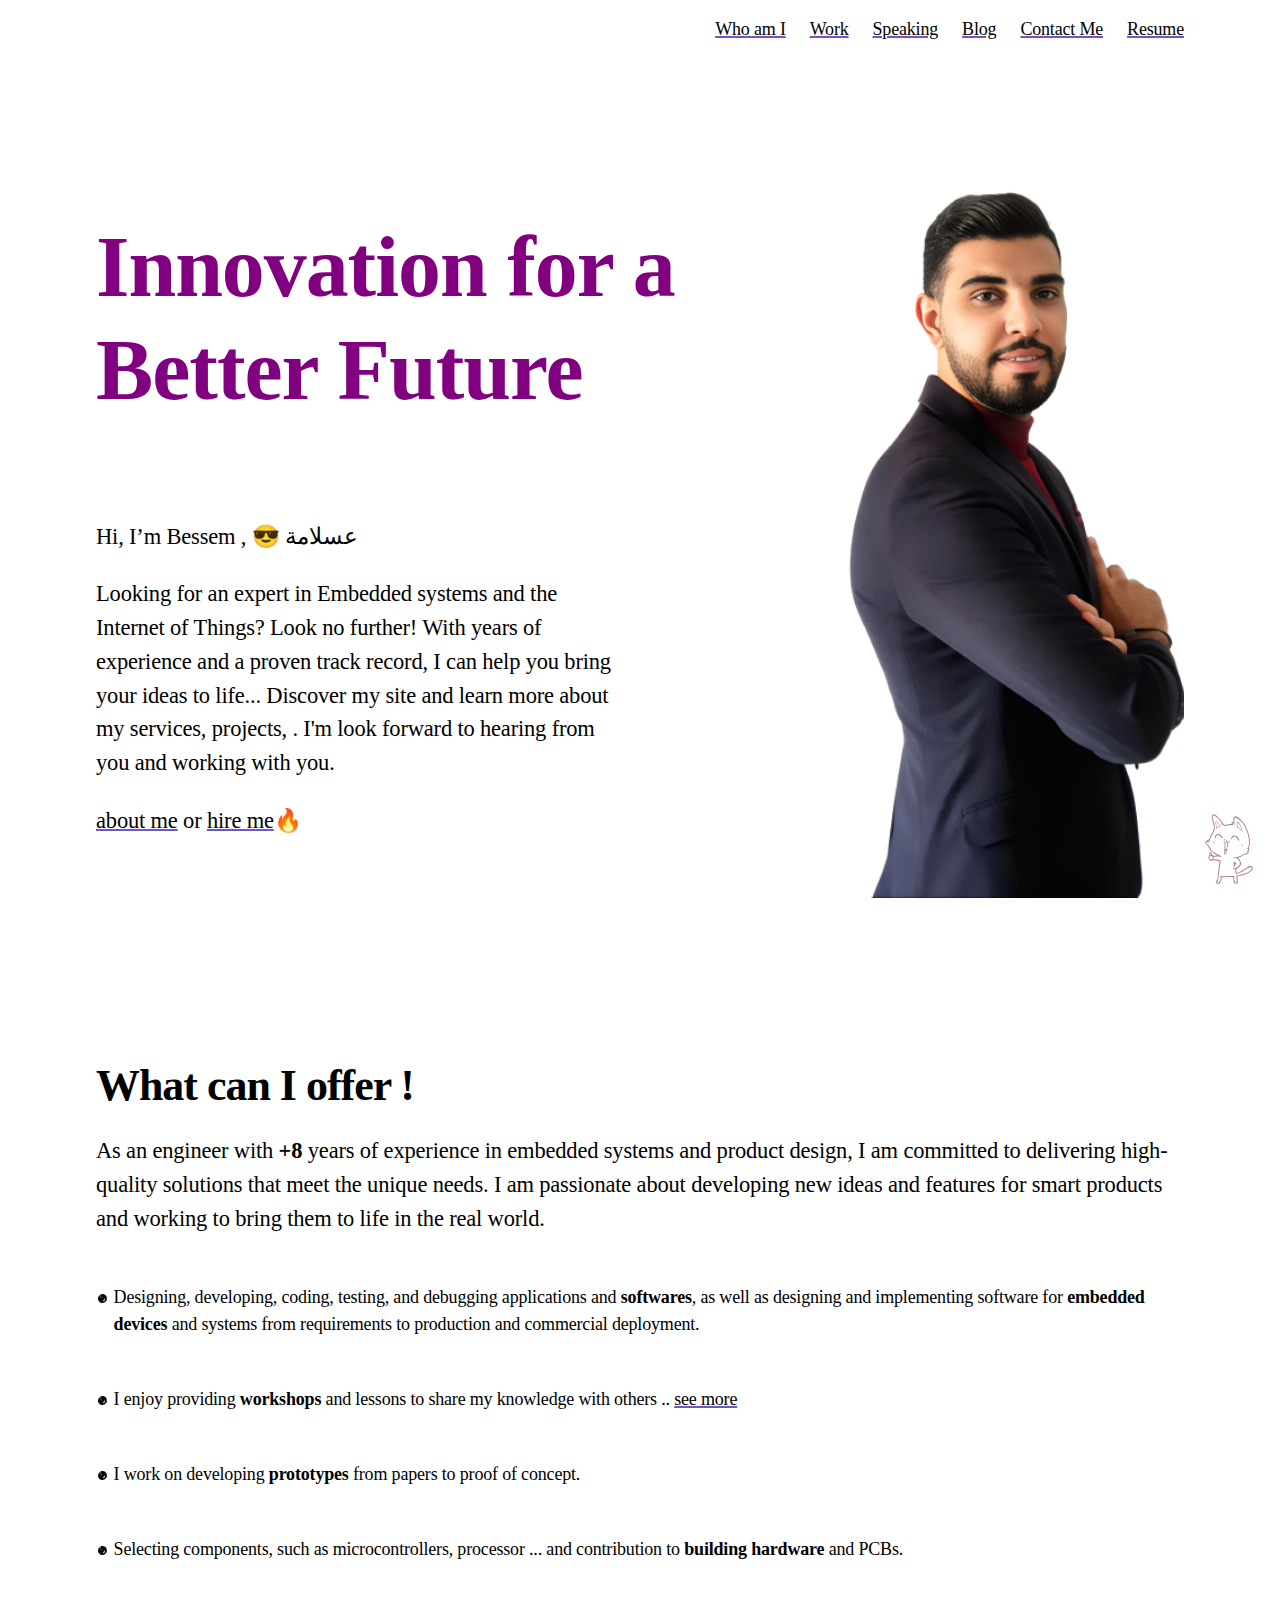
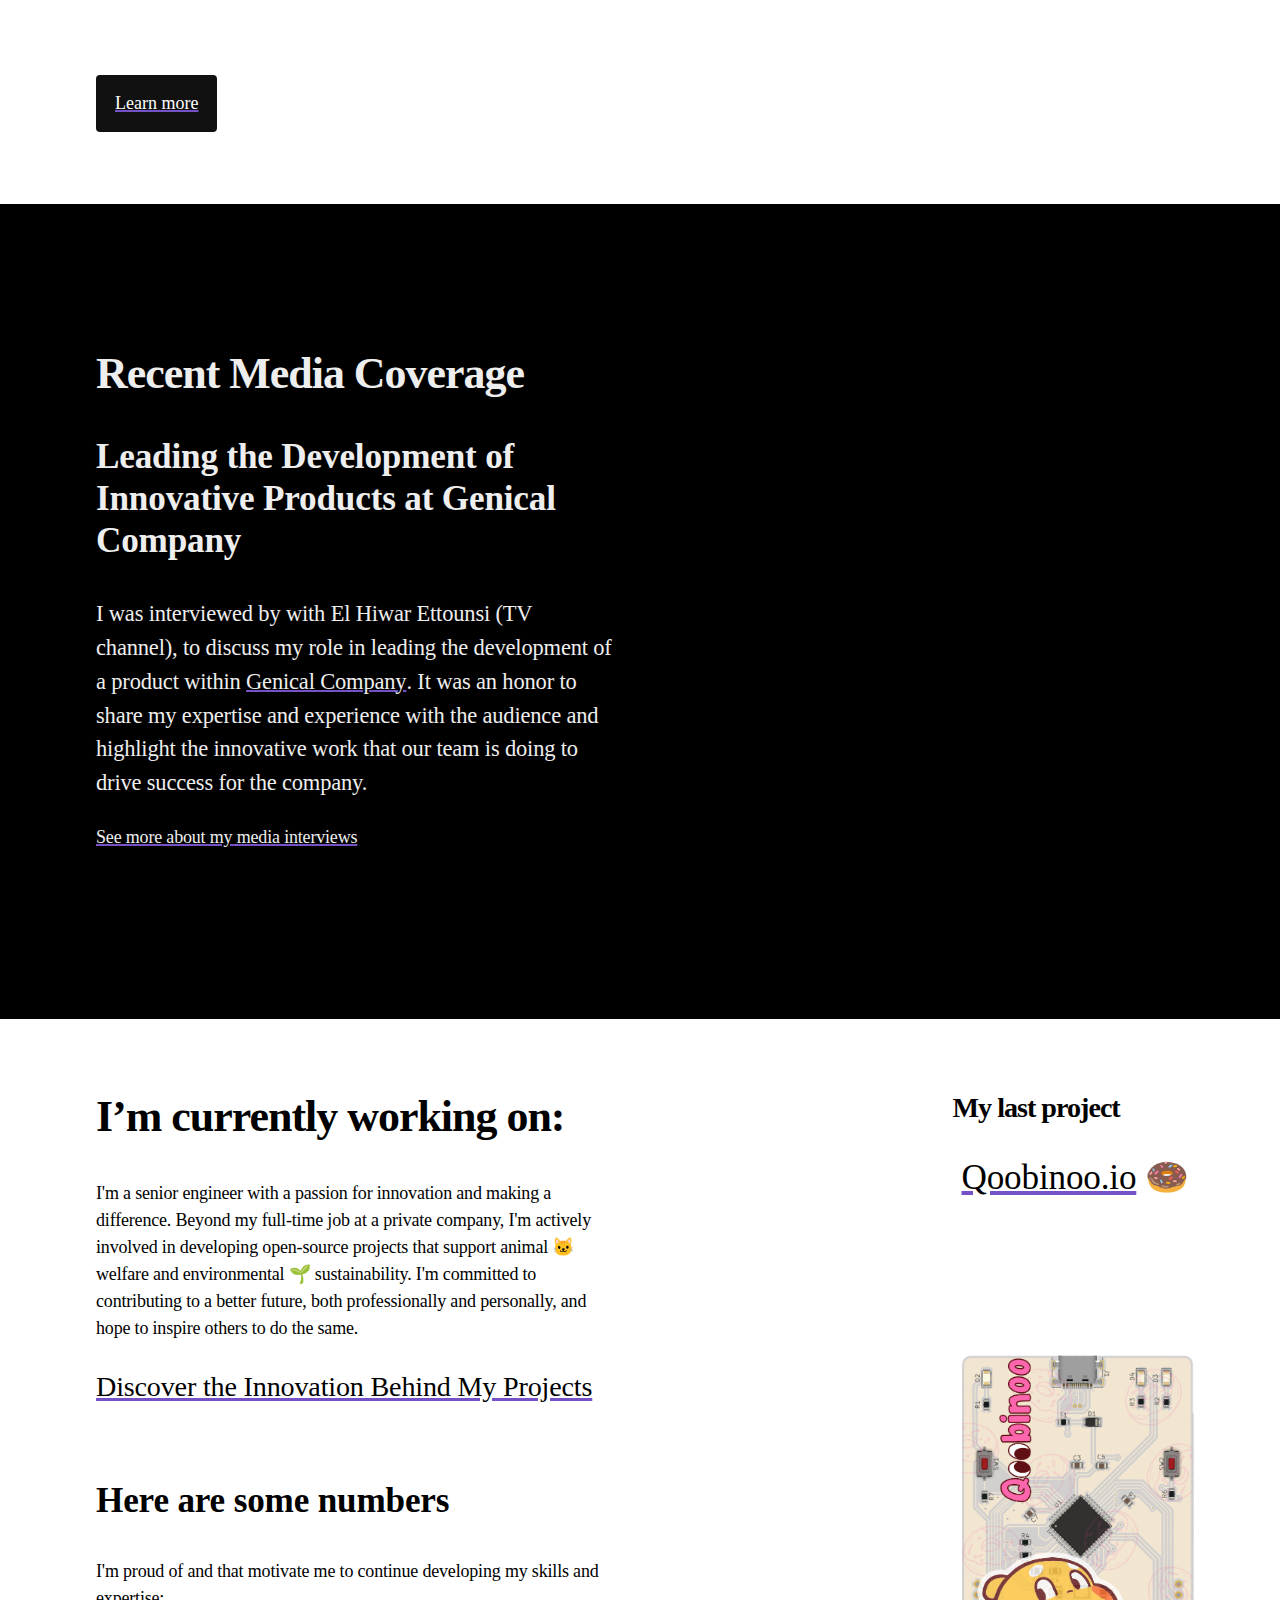
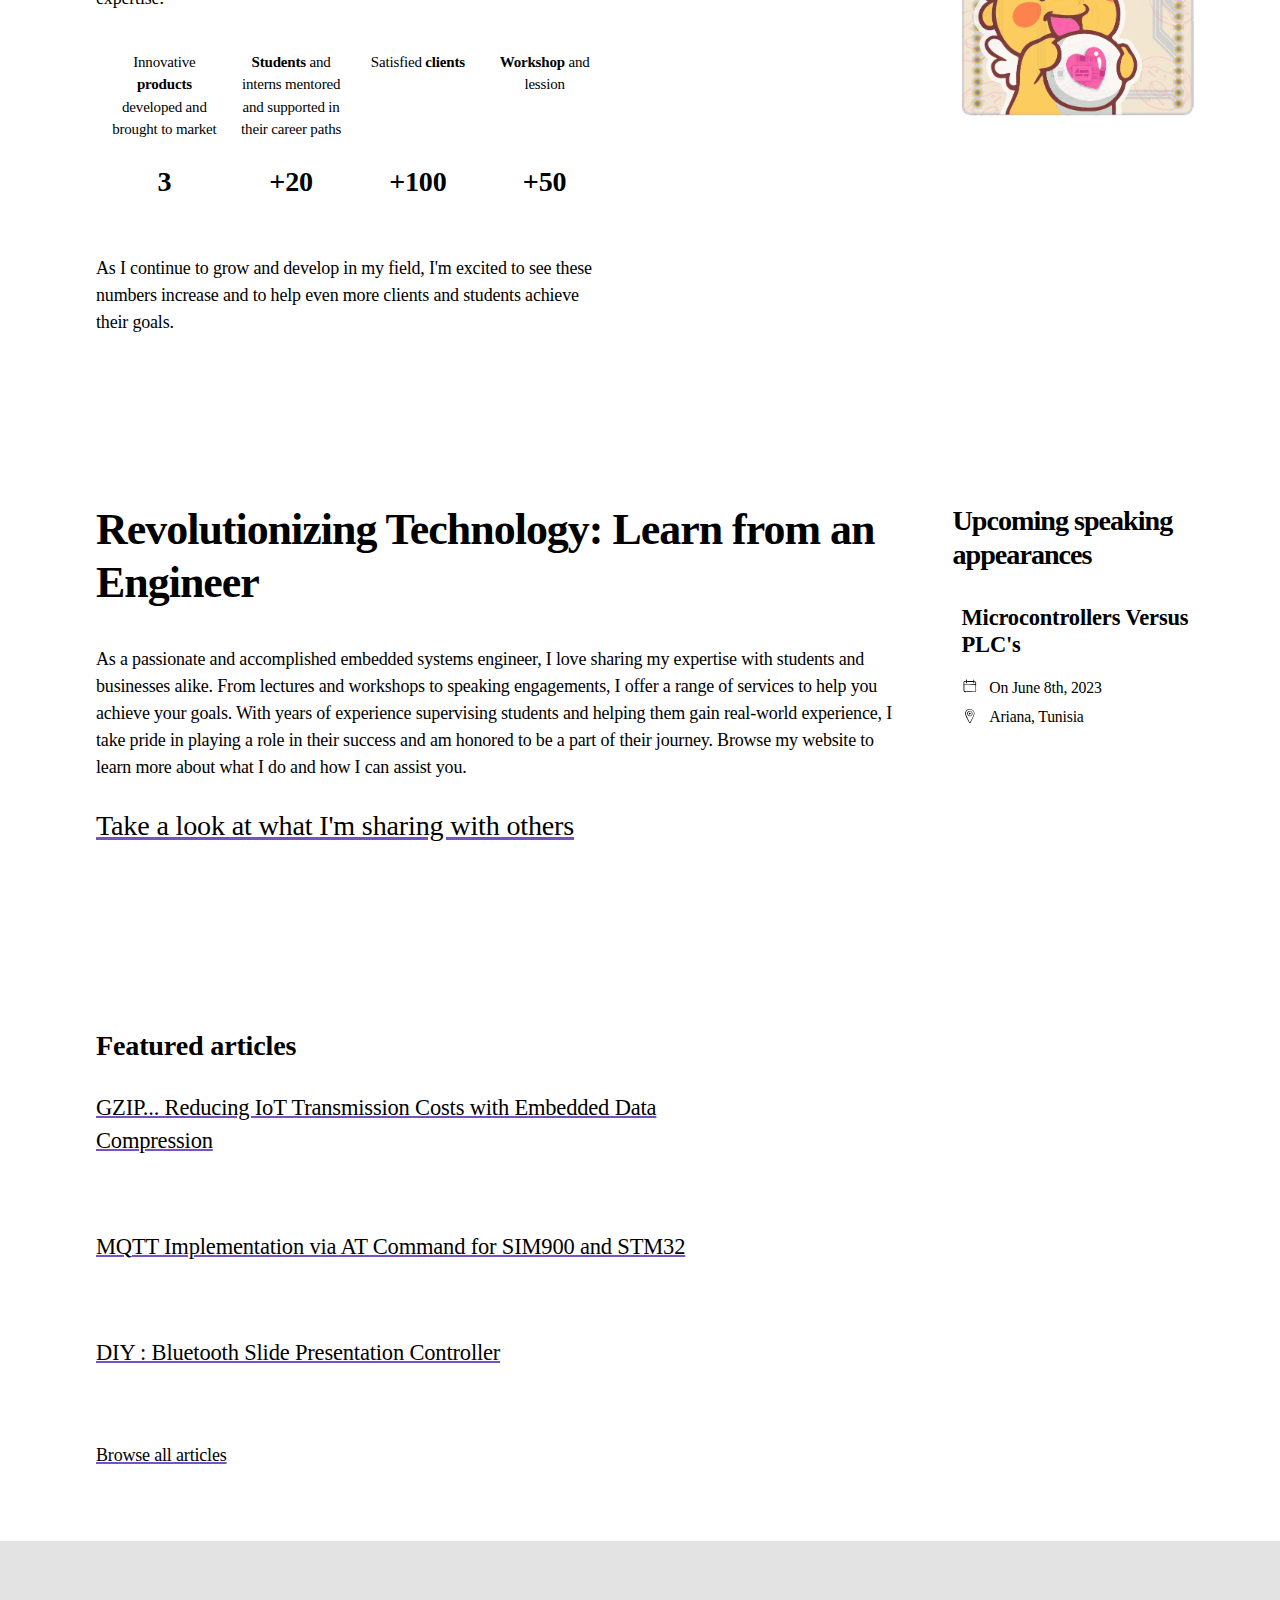
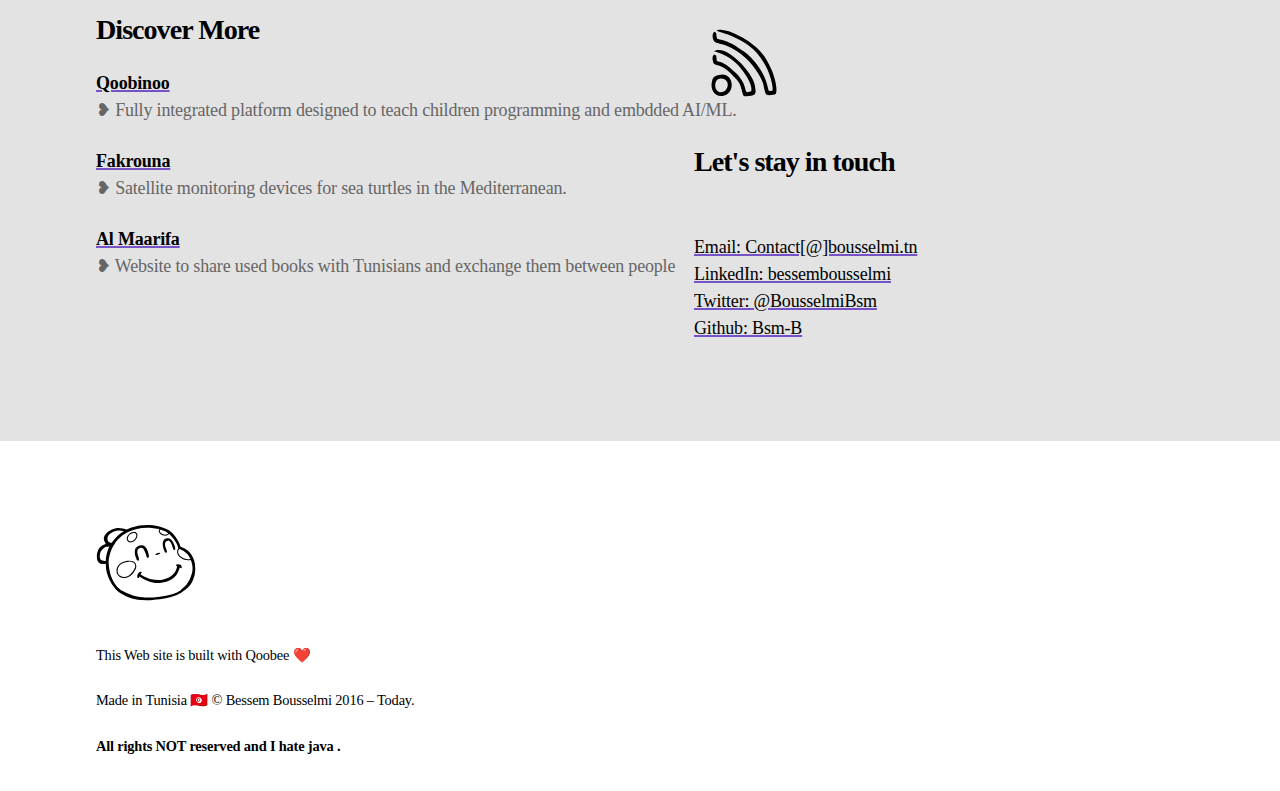
<file: index.html>
<!DOCTYPE html>
<html lang="en" class="no-js">

<head>
    <meta charset="UTF-8">
    <meta name="viewport" content="width=device-width, initial-scale=1.0">

    <!-- SEO -->
    <title>Bessem Bousselmi 🍩 — Inclusive embedded product developer and trainer </title>
    <meta name="description" content="the personal Web site of Bessem Bousselmi — Embedded product developer and trainer">
    <link rel="canonical" href="index.html">

    <meta name="generator" content="the personal Web site of Bessem Bousselmi — Embedded product developer and trainer">

    <!-- The favicon -->
    <link rel="icon" href="favicon.ico" sizes="any">
    <link rel="icon" href="icon.svg" type="image/svg+xml">

    <meta property="og:title"
        content="The personal Web site of Bessem Bousselmi — Embedded product developer and trainer">
    <meta property="og:description"
        content="Looking for an expert in Embedded systems and the Internet of Things? Look no further! With years of experience and a proven track record, I can help you bring your ideas to life... Discover my site and learn more about my services, projects, . I'm look forward to hearing from you and working with y...    ">

    <meta property="og:image" content="assets/images/basboussa/Bessem.png" />
    <meta property="og:locale" content="en_GB">
    <meta property="og:type" content="website">
    <meta property="og:url" content="/">

    <!-- Twitter -->
    <meta name="twitter:title" content="The personal Web site of Bousselmi Bessem — inclusive design engineer and trainer">
    <meta name="twitter:card" content="summary">
    <meta name="twitter:site" content="@BousselmiBsm">
    <meta name="twitter:description"
        content="Looking for an expert in Embedded systems and the Internet of Things? Look no further! With years of experience and a proven track record, I can help you bring your ideas to life... Discover my site and learn more about my services, projects, . I'm look forward to hearing from you and working with y...  ">
    <meta property="og:image" content="assets/images/basboussa/Bessem.png" />
    <meta name="twitter:creator" content="@BousselmiBsm">
    <meta name="color-scheme" content="light">
    <meta name="robots" content="noindex,nofollow">
    <script>

window.addEventListener('load', function () {
    const loadingScreen = document.querySelector('.loading-container');
    loadingScreen.style.display = 'none';

    const maincontent = document.getElementById("contnet");
    maincontent.style.display = "block";
    maincontent.style.opacity = "1";
});

var loadingTexts = ["Loading...", "تحميل ...", "Chargement...", "Cargando...", "загрузка...", "Wird geladen...", "加载中", "読み込み中"];

function getRandomNumber(min, max) {
    return Math.floor(Math.random() * (max - min)) + min;
}

var i = getRandomNumber(1, 8);
function showLoadingText() {

  var el = document.getElementById("lodtext");
  
  el.innerHTML = loadingTexts[i];
  i++;
  if (i >= loadingTexts.length) {
    i = 0;
  }
}
setInterval(showLoadingText, 1000);
    </script>
    <!-- Modern Cutting the Mustard -->
    <script type="module">
        // This is a capable browser, let's enhance the UI further!
        document.documentElement.classList.add("enhanced");
        document.documentElement.classList.remove('no-js');
    </script>
    <link href='https://fonts.googleapis.com/css?family=Roboto' rel='stylesheet'>
    <style>
        .main-content{
            display:none;
            opacity: 0; 
            transition: opacity 0.2s; 
        }

        
        .loading-container {
            font-family: "Roboto";
            position: fixed;
            top: 0;
            left: 0;
            width: 100%;
            height: 100%;
            background-color: #fff;
            display: flex;
            justify-content: center;
            align-items: center;
            opacity: 1;
            transition: opacity 1s;
        }

        @keyframes loading-text {
            0% {
            opacity: 0;
            }
            50% {
            opacity: 1;
            }
            100% {
            opacity: 0;
            }
        }

        #lodtext {  
        font-size: 3.75rem;
        font-weight: 300;
        margin: 0;
        padding: 20px;
        animation: loading-text 2s infinite linear;
        }

        @font-face {
            font-family: "Inter";
            src: url("https://d33wubrfki0l68.cloudfront.net/f63a3410d1cbfcde4f758e72757035843af83e11/87a97/assets/fonts/inter/inter-variablefont_slnt,wght-subset.woff2") format("woff2"),
                url("https://d33wubrfki0l68.cloudfront.net/c6d9df935a6f05413441b1ee91c7ab33855f9000/2cc73/assets/fonts/inter/inter-variablefont_slnt,wght-subset.zopfli.woff") format("woff");
            font-weight: 100 900;
            font-display: swap;
        }

        .grid-container {
            display: grid;
            grid-template-columns: repeat(4, 1fr);
            padding: 5px;
        }

        .grid-item {
            padding: 10px;
            font-size: 15px;
            text-align: center;
        }
    </style>

    <!-- Stylesheets. Don’t forget print. -->
    <link rel="stylesheet" href="assets/css/styles.css">
    <!-- Google tag (gtag.js) -->
    <script async src="https://www.googletagmanager.com/gtag/js?id=G-N1X43TE696"></script>
    <script>
    window.dataLayer = window.dataLayer || [];
    function gtag(){dataLayer.push(arguments);}
    gtag('js', new Date());

    gtag('config', 'G-N1X43TE696');
    </script>
</head>

<body>
    <div class="loading-container">
        <p id="lodtext" >Loading...</p>
    </div>

    <div  id="contnet" class="main-content"> 
        
    <a href="#main" id="skip-link">Skip to main content</a>

    <header class="site-header" id="site-header">
        <div class="content-container">
            <a href="index.html" class="logo" aria-label="Homepage">

            </a>

            <nav class="site-nav" aria-label="Main">
                <button class="site-nav-toggle" aria-label="Menu" id="nav-toggle" hidden>
                    <svg width="20" height="20" viewBox="20 20 60 60">
                        <path id="ham-top" d="M30,37 L70,37 Z" stroke="currentColor"></path>
                        <path id="ham-middle" d="M30,50 L70,50 Z" stroke="currentColor"></path>
                        <path id="ham-bottom" d="M30,63 L70,63 Z" stroke="currentColor"></path>
                    </svg>
                </button>

                <ul role="list" id="site-nav-list" class="site-nav__list">

                    <li>
                        <a href="basbossa/">Who am I</a>
                    </li>

                    <li>
                        <a href="work/">Work</a>
                    </li>

                    <li>
                        <a href="speaking/">Speaking</a>
                    </li>

                    <li>
                        <a href="#">Blog</a>
                    </li>

                    <li>
                        <a href="contact/">Contact Me</a>
                    </li>

                    <li>
                        <a href="resume/Bessem.pdf">Resume</a>
                    </li>

                </ul>
            </nav>

        </div>
    </header>


    <main id="main">
        <section class="slice homepage-hero">
            <div class="content-container grid grid--center">
                <picture class="my-photo">
                    <source media="(max-width: 1024px)" srcset="/assets/images/basboussa/Bessem.png"
                        alt="A picture of Bessem smiling. [ The only beautiful picture he owns 🙂 ] "
                        style="aspect-ratio: 3 / 2;">
                    <img src="/assets/images/basboussa/Bessem.png"
                        alt="A picture of Bessem smiling. [ The only beautiful picture he owns 🙂 ] "
                        style="aspect-ratio: 2 / 4; object-fit: cover;">
                </picture>
                <h1 class="slice__title job-title">Innovation for a Better Future </h1>
                <div class="job-description">
                    <p>
                        Hi, I’m Bessem ,
                        😎 عسلامة
                    </p>
                    <p>
                        Looking for an expert in Embedded systems and the Internet of Things? Look no further! With
                        years of experience and a proven track record, I can help you bring your ideas to life...
                        Discover my site and learn more about my services, projects, . I'm look forward to hearing from
                        you and working with you. </p>
                    <p><a href="./basbossa/">about me</a> or <a href="./hire/">hire me</a>🔥</p>
                </div>
            </div>
        </section>
        <!----------------------------------------------- Services --------------------------------------->
        <section class="slice">
            <div class="content-container">
                <header class="slice__header">
                    <h2 id="clients-label" class="slice__title">What can I offer !</h2>
                    <p class="slice__description"> As an engineer with <b>+8</b> years of experience in embedded systems
                        and product design, I am committed to delivering high-quality solutions that meet the unique
                        needs.
                        I am passionate about developing new ideas and features for smart products and working to bring
                        them to life in the real world.</p>
                </header>

                <ul>
                    <li>
                        Designing, developing, coding, testing, and debugging applications and <b>softwares</b>, as well
                        as designing and implementing software for <b>embedded devices</b> and systems from requirements
                        to production and commercial deployment.
                    </li>
                    <li>
                        I enjoy providing <b>workshops</b> and lessons to share my knowledge with others .. <a
                            href="#">see more </a>

                    </li>
                    <li>
                        I work on developing <b>prototypes</b> from papers to proof of concept.

                    </li>
                    <li>
                        Selecting components, such as microcontrollers, processor ... and contribution to <b>building
                            hardware</b> and PCBs.
                    </li>
                </ul>
                <button class="btn"><a href="./hire/">Learn more</a></button>

            </div>
        </section>
        <!----------------------------------------------- Media ------------------------------------------>
        <div class="slice slice--black">
            <div class="slice content-container grid grid--center">
                <div style="grid-column: 1 / 5;">
                    <h2 class="slice__title">Recent Media Coverage </h2>
                    <h3>Leading the Development of Innovative Products at Genical Company</h3>

                    <p class="slice__description">

                        I was interviewed by with El Hiwar Ettounsi (TV channel), to discuss my role in leading the
                        development of a product within
                        <a href="goto.html?redirect=https://www.genical.io">Genical Company</a>. It was an honor to
                        share my
                        expertise and experience with the audience and highlight the innovative work that our team is
                        doing to drive success for the company.
                    </p>
                    <p><a href="#"> See more about my media interviews</a></p>
                </div>
                <figure style="grid-column: 5 / 9">
                    <div class="video">
                        <iframe width="560" height="315" src="https://www.youtube.com/embed/utxrkq-o2iM" title="YouTube video player" frameborder="0" allow="accelerometer; autoplay; clipboard-write; encrypted-media; gyroscope; picture-in-picture; web-share" allowfullscreen></iframe>
                    </div>
                </figure>
            </div>
        </div>
        <!------------------------------------------------ Work ------------------------------------------>

        <section class="slice now">
            <div class="content-container grid">
                <div style="grid-column: 1 / 5;">
                    <h2>I’m currently working on:</h2>
                    <p>I'm a senior engineer with a passion for innovation and making a difference.
                        Beyond my full-time job at a private company, I'm actively involved in developing
                        open-source projects that support animal 🐱 welfare and environmental 🌱 sustainability. I'm
                        committed to contributing to a better future,
                        both professionally and personally, and hope to inspire others to do the same.
                    </p>
                    <p>
                    <h4 class="article_entry"><a href="./work/">Discover the Innovation Behind
                            My Projects</a></h4>
                    </p>


                    <h3> Here are some numbers </h3>
                    <p>I'm proud of and that motivate me to continue developing my skills and expertise: </p>
                    <p>
                    <div class="grid-container">

                        <div class="grid-item">Innovative <b>products </b>developed and brought to market</div>
                        <div class="grid-item"><b>Students</b> and interns mentored and supported in their career paths
                        </div>
                        <div class="grid-item">Satisfied <b>clients</b></div>
                        <div class="grid-item"><b>Workshop </b> and lession </div>
                        <div class="grid-item">
                            <h4>3</h4>
                        </div>
                        <div class="grid-item">
                            <h4>+20</h4>
                        </div>
                        <div class="grid-item">
                            <h4>+100</h4>
                        </div>
                        <div class="grid-item">
                            <h4>+50</h4>
                        </div>

                    </div>
                    </p>
                    <p>
                        As I continue to grow and develop in my field, I'm excited to see these numbers increase and to
                        help even more clients and students achieve their goals.
                    </p>
                </div>
                <div style="grid-column: 7 / 9;">
                    <h2 class="h4">My last project</h2>
                    <ul role="list" class="events-list">
                        <li class="events-list__item">

                            <article class="event event--past">
                                <h3> <a href="goto.html?redirect=https://Qoobinoo.io">Qoobinoo.io</a> 🍩 </h3>
                                <p> </p>
                                <img style=" width: 400px;
    height: 600px;
    object-fit: scale-down;" src="./assets/images/uploads/qoobinoo.png" alt="Qoobinoo dev board">

                            </article>

                        </li>
                    </ul>
                </div>
            </div>
        </section>

        <svg hidden>
            <defs>
                <g id="location">
                    <path fill="currentColor" fill-rule="evenodd" clip-rule="evenodd"
                        d="M24.185,19.91c0.006-0.001,0.01-0.005,0.017-0.006   c0.098-0.114,0.197-0.225,0.306-0.324C24.405,19.712,24.299,19.83,24.185,19.91z">
                    </path>
                    <path fill-rule="evenodd" clip-rule="evenodd"
                        d="M52.024,5.99c-3.429-0.23-8.047,0.376-10.08,0.72   c-3.149,1.09-6.261,2.219-8.64,4.08c-0.613-0.126-0.84-0.318-1.2,0.24c0.51,1.338-3.883,2.4-3.84,3.6   c0.163-0.265,0.798-1.245,0.96-0.72c-0.224,1.182-1.998,0.791-1.44,1.68c-0.179-0.874,0.659-0.286,0.48,0.24   c-2.308-0.597-2.818,2.526-3.758,3.75c0.053-0.049,0.102-0.105,0.158-0.15c-0.104,0.208-0.208,0.417-0.463,0.474   c-0.863,1.001-1.319,2.526-1.216,3.846c-0.523,0.153-0.764-0.68-0.72,0.24c-1.703,2.604-1.701,5.976-2.4,10.56c0,0.8,0,1.6,0,2.4   c0.776,1.144,1.094,2.746,1.68,4.08c-0.325,0.041-0.48-1.22-0.72-0.48c2.444,11.195,8.201,20.004,12.48,29.28   c2.708,5.871,6.522,12.243,9.6,17.28c1.636,2.677,3.843,8.904,7.44,8.64c2.735-0.201,5.618-6.19,7.2-9.12   c2.312-4.282,3.746-7.631,5.52-11.04c0.396-0.76,1.392-1.608,1.681-2.16c0.852-1.627,1.245-3.737,1.92-5.04   c1.104-2.13,2.204-3.921,3.359-6.239c3.883-7.794,8.049-17.883,9.36-27.121c0-0.08,0-0.16,0-0.24   C78.319,19.448,67.373,7.019,52.024,5.99z M70.265,53.99c-6.297,13.097-13.131,26.776-20.16,37.92   c-3.036-3.925-4.592-9.328-7.68-13.2c-0.065-0.995,0.315-0.936,0-1.68c-1.377-0.162-1.352-3.075-3.36-4.561   c0.084-1.15,0.719,0.513,1.2,0.48c-1.615-1.4-1.001-3.704-3.36-5.04c1.407,0.675-0.416-2.589-1.68-2.88   c0.198-0.733,0.675-0.576,0.24-1.44c-1.534-2.308-2.587-6.064-4.8-8.88c0.57-1.214-1.023-2.823-2.16-4.08   c-0.041-1.012,0.369,0.004,0.72,0c-3.439-7.621-6.096-17.078-2.64-26.16c2.34-2.558,3.424-5.931,6-8.16   c3.027-2.62,6.603-3.986,10.32-6c10.675-2.386,20.76,1.848,26.64,7.68c2.452,3.432,4.279,6.566,5.76,10.56   C77.13,37.137,73.528,47.203,70.265,53.99z">
                    </path>
                    <path fill-rule="evenodd" clip-rule="evenodd"
                        d="M42.185,20.15c-0.317-0.003-0.219-0.42-0.48-0.48   c-1.179,0.858-1.417,2.482-3.84,2.16c-0.291,0.749,0.128,1.033-0.48,1.68c-0.027-0.292-0.072-0.568-0.48-0.48   c0.657,1.059-0.901,0.691-0.48,2.16c-0.325-0.075-0.458-0.342-0.96-0.24c-1.208,2.88-3.176,5.225-1.92,7.68   c-0.343-0.057-0.405-0.395-0.72-0.48c-2.693,15.336,15.256,25.053,27.12,16.8c-0.205-0.766,0.378-0.743,0.48-1.2   c4.494-2.466,7.061-10.675,6-16.32C64.594,21.681,52.731,15.188,42.185,20.15z M47.225,48.23c-1.558-1.121-3.046-1.74-4.56-2.4   c-0.021-0.655,0.4-0.483,0-0.96c-0.07,0.569-0.32,0.24-0.72,0.48c-0.435-1.668-0.774-2.058-2.4-2.64   c0.222-1.604-1.38-3.78-2.4-5.52c-0.458-0.167,0.259-0.374,0.24,0c-0.254-3.339,0.831-7.459,2.4-10.32   c1.299-0.241,1.731-1.866,2.88-2.64c4.283-2.884,10.491-2.428,15.6,0.24c0.335,1.025,1.405,1.315,2.16,1.92   C67.743,35.267,59.913,51.334,47.225,48.23z">
                    </path>
                    <path fill-rule="evenodd" clip-rule="evenodd"
                        d="M46.505,30.71c0.043-0.92-0.197-0.087-0.72-0.24   c0.043,0.96-1.041,1.132-1.44,2.16c-1.504,3.876,2.347,8.361,6,8.16c2.883-0.162,5.611-4.46,4.56-7.68   C53.877,29.961,48.888,29.036,46.505,30.71z">
                    </path>
                </g>
                <g id="calendar">
                    <path fill="currentColor" fill-rule="evenodd" clip-rule="evenodd"
                        d="M57.095,17.523c-0.636-4.003-3.966-4.756-7.92-4.8   c-0.342-2.68,0.354-3.74-0.24-5.76c-0.896,0.257-0.685-0.596-1.44-0.48c-1.809,0.802-0.371,5.543-1.2,6   c-4.06,0.196-6.55-0.681-9.497-0.312c-0.15,0.068-0.39,0.047-0.582,0.073c0.198-0.036,0.388-0.048,0.582-0.073   c0.069-0.032,0.125-0.078,0.138-0.167c-1.203-0.036-2.897-0.098-4.08,0.72c-0.455-0.421,0.419-0.834-0.72-0.72   c-0.146-0.014-0.284-0.036-0.24-0.24c-3.568,0.203-6.311,0.546-10.32,0c-0.687,0.108-2.165,1.194-2.4-0.24   c0.24-0.741,0.396,0.521,0.72,0.48c-0.134-1.929-0.103-2.448,0.24-4.08c-0.314-0.805-0.994-1.246-1.44-1.92c-0.48,0-0.96,0-1.44,0   c-1.824,1.1-0.677,4.595-1.2,6.24c-4.448-0.335-8.854,0.043-9.84,5.04c0,5.2,0,10.4,0,15.6c0.397,0.259,0.397,2.141,0,2.4   c0,2.561,0,5.12,0,7.681c0.538,0.881,0.389,2.282,0,3.359c0,1.601,0,3.2,0,4.8c0.237,8.516,8.132,6.044,16.08,6   c7.299-0.04,12.756,0.087,20.88,0c6.812-0.072,14.369,0.812,14.159-5.76c0-0.96,0-1.92,0-2.88   C55.913,40.545,58.396,25.728,57.095,17.523z M9.814,15.843c1.699-1.836,4.734-0.166,6.72-0.72c0.708,2.882-1.695,6.878,2.16,6.48   c1.287-0.569,0.716-2.342,0.72-3.12c0.853,0.81,0.645-1.725,0.72-2.88c3.201,0.612,7.051,0.944,10.56-0.48   c0.021,0.655-0.4,0.483,0,0.96c4.537-0.337,10.005-0.314,15.84-0.24c-0.386,1.708-0.698,5.307,0.96,5.76   c3.299,0.032,1.609-4.471,2.4-6c5.738-1.141,4.421,4.973,4.56,8.88c-14.217,0.697-28.47,0.303-45.12,0.48   C9.4,21.839,8.092,17.705,9.814,15.843z M54.935,52.804c-0.591,4.212-9.691,0.82-13.681,1.92c-0.77,0.21-0.497-0.623-0.96-0.72   c-0.749,1.131-2.905-0.333-4.319,0.72c-0.681-1.544-2.155-0.672-3.36-0.24c0.06-0.261,0.478-0.163,0.48-0.479   c-1.417-0.363-3,1.291-3.601-0.24c-3.337,0.795-6.53-0.502-10.56,0.96c0.059-0.261,0.477-0.163,0.48-0.48   c-2.469-0.816-7.248,0.828-9.36-0.96c-0.761-10.197-0.186-17.294-0.48-25.68c15.397,0.109,27.861-0.86,45.12-0.48   C54.382,34.69,55.903,45.896,54.935,52.804z">
                    </path>
                </g>
            </defs>
        </svg>

        <section class="slice now">
            <div class="content-container grid">
                <div style="grid-column: 1 / 7;">

                    <h2>Revolutionizing Technology: Learn from an Engineer</h2>
                    <p>
                        As a passionate and accomplished embedded systems engineer, I love sharing my expertise
                        with students and businesses alike. From lectures and workshops to speaking engagements,
                        I offer a range of services to help you achieve your goals. With years of experience
                        supervising students and helping them gain real-world experience,
                        I take pride in playing a role in their success and am honored
                        to be a part of their journey. Browse my website to learn more
                        about what I do and how I can assist you.</p>

                    <h4><a href="#">Take a look at what I'm sharing with others </a></h4>

                </div>
                <div style="grid-column: 7 / 9;">
                    <h2 class="h4">Upcoming speaking appearances</h2>
                    <ul role="list" class="events-list">
                        <li class="events-list__item">

                            <article class="event event--past">
                                <div style="flex:1">
                                    <h3 class="event__name">Microcontrollers Versus PLC's</h3>
                                    <p class="event__type">
                                        <span data-presentation></span>
                                        <span data-workshop></span>
                                    </p>
                                </div>
                                <time class="event__date">
                                    <svg viewBox="0 0 64 64" width="20" height="20">
                                        <use xlink:href="#calendar"></use>
                                    </svg>
                                    On June 8th, 2023
                                </time>
                                <p class="event__location">
                                    <svg viewBox="0 0 100 100" width="20" height="20">
                                        <use xlink:href="#location"></use>
                                    </svg>
                                    Ariana, Tunisia
                                </p>
                            </article>

                        </li>
                    </ul>
                </div>
            </div>
        </section>
        <section class="slice">
            <div class="content-container grid">
                <div style="grid-column: 1 / 6;">
                    <h3 class="h4">Featured articles</h3>
                    </p>
                    <article class="article_entry">
                        <header>
                            <h4 class="article_entry__title"><a
                                    href="goto.html?redirect=https://github.com/Bsm-B/Stm32-FatFs-Gzip">GZIP... Reducing
                                    IoT Transmission Costs with
                                    Embedded Data Compression</a></h4>
                            <p class="article_entry__subtitle"></p>
                        </header>
                        <p class="article_entry__teaser"></p>
                    </article>
                    <article class="article_entry">
                        <header>
                            <h4 class="article_entry__title"><a
                                    href="goto.html?redirect=https://github.com/Bsm-B/Stm32-MQTT-sim900a">MQTT
                                    Implementation via AT Command for SIM900
                                    and STM32</a></h4>
                            <p class="article_entry__subtitle"></p>
                        </header>
                        <p class="article_entry__teaser"></p>
                    </article>
                    <article class="article_entry">
                        <header>
                            <h4 class="article_entry__title"><a
                                    href="goto.html?redirect=https://github.com/Bsm-B/Slide_Control">DIY : Bluetooth
                                    Slide Presentation
                                    Controller</a></h4>
                            <p class="article_entry__subtitle"></p>
                        </header>
                        <p class="article_entry__teaser"></p>
                    </article>

                    <a href="#" class="link-to-more-articles">Browse all articles</a>
                </div>
            </div>
        </section>


        <!----------------------------------------------Testimonials ------------------------------------------------------------->
        <!--
<section class="slice">
    <div class="content-container">
<blockquote class="endorsement">
    <div class="endorsement__text">
        bla bala blaa blaa !! blaa ! blaa !blaa ! nothing real :p 
    </div>
    <cite>
        — Linus Torvalds , Software engineer
    </cite>
</blockquote>
<p></div></p>
</section>
-->
    </main>

    <style>
        .bird-food .grid {
            display: grid;
            grid-template-columns: repeat(auto-fit, minmax(300px, 1fr));
            grid-gap: var(--space-3xl);
        }
    </style>

    <a href="#site-header" id="back-to-top" aria-labelledby="back-up" class="back-to-top">
        <span id="back-up" hidden> Back to top </span>

        <svg fill="#AB7C94" class="c-icon" viewBox="0 0 510 745" role="img" aria-label="cat" width="70" height="70"
            viewBox="0 0 100 100">
            <path id="Layer" fill-rule="evenodd" class="s0"
                d="m21.9 287.4q-0.1-5.5 0.6-7.6 2-6.3 7.8-7 4.6-0.7 10.9 1.5 0.1 0 0.2 0 0.1 0 0.2 0 0.1-0.1 0.2-0.2 0 0 0.1-0.1 9.2-21.4 19-42.5 10.7-22.8 22.8-41.6 1.5-2.2 2.1-4.5 0.2-0.9 0.4-4.8 0.2-4.6 2.3-8.7 1.1-2.3 1.1-4-0.1-4.1-1.4-8 0-0.1 0-0.2 0-0.1 0-0.3 0-0.1 0-0.2 0.1-0.1 0.1-0.2 2.6-3.7 5.4-7.3 1.1-1.5 0.9-4.1-0.1-1.6-0.1-1.7-0.7-14.2-3.6-28.1-3.6-17.3-9.3-37.9-3.4-12.2-6.2-27.1-2.3-12.5-2.6-23.3-0.2-5.8 0.5-9.9 1-5.6 3.3-9.5 3.4-6 9-7 3.1-0.6 7.5 0.1 3.3 0.6 7.1 2.2 7.3 3.2 14.5 8.4 8.8 6.5 14.9 12.1 28 25.4 49.8 56.2 4.6 6.4 10.9 19.6 1.2 2.5 4.5 5.5 6.2 5.4 12.5 9 2.3 1.4 4.9 0.5 19.5-7 40.1-8.9 15.2-1.4 30.5-1.8 0.2 0 0.4-0.1 0.2-0.1 0.3-0.3 0.2-0.2 0.2-0.4 0-0.2 0-0.4-0.9-3.5-1.2-7.2-0.2-4.3 1.1-7 2.3-4.7 8.2-5.8 1.8-0.4 10 0.4 0 0 0.1 0 0.1 0 0.2-0.1 0.1-0.1 0.1-0.2 0.1-0.1 0.1-0.2 0.2-10.2 0.2-32.9 0-8.1 2.6-17 3.9-12.9 16.9-11 8.2 1.2 17.6 6.6 22.6 13 40.8 31.7 3.9 3.9 20.3 22.2 11.3 12.4 20.6 26.3 5.1 7.6 10.2 17.2 27.9 52.4 39.6 110.9 6.1 30.5 6.1 61.6 0 12.2-0.7 19.9-1.9 21.8-10.2 42.4-0.1 0.1-0.1 0.2 0 0.1 0.1 0.2 0 0.1 0 0.2 0.1 0.1 0.2 0.1 11.6 9.3 3 22.5-3.1 4.7-6 8.6-0.1 0.2-0.2 0.5-0.1 0.2-0.2 0.5 0 0.3 0 0.5 0 0.3 0.1 0.6 4 11.1-1.5 19.4-3 4.5-8.6 8.5-5.1 3.6-11.2 5.1-2.5 0.6-7.9 0.6-7.2-0.1-12.2 1.9-5.6 2.2-14.9 8.8-15 10.6-32.6 15.8-12.4 3.6-25.6 7-0.9 0.3-0.1 0.8 23.7 16 31.3 42.9 2.8 9.9 2.7 18.6-0.2 9.7-3.7 18.8-3.5 9.3-11.5 16.2-8.6 7.4-17.5 14.5-9.1 7.3-19.3 12.2-0.1 0.1-0.3 0.2-0.1 0.1-0.1 0.2-0.1 0.2-0.1 0.3-0.1 0.2 0 0.3l7.7 38.9q0 0.2 0.1 0.4 0.2 0.1 0.3 0.2 0.2 0.1 0.4 0.2 0.2 0 0.4-0.1 9.2-2.6 17.7-6.5 26.7-12.4 51.7-28.1 19.7-12.4 39.3-24.9 10-6.3 20.5-11.7 8.4-4.3 17.5-4.6 6.2-0.3 10.4 1.5 5.3 2.1 8.3 7.2 3.8 6.3 3.1 14.7-1.4 17.7-14.3 29.9-13.4 12.6-31.8 22.5-21.5 11.6-44.9 18.8-35.4 10.8-71.7 16.2-0.1 0-0.2 0.1-0.1 0-0.1 0.1-0.1 0.1-0.2 0.2 0 0.1 0 0.2-0.3 8.4 0.7 15.4 1.9 12.1 1.5 21.1-0.2 5.6-0.3 8.9 0 2.3 1.1 4.4 1.1 2 2.2 4.1 2.9 5.3 1.3 10.4-1.4 4.3-6.1 7.6-6 4.3-14.2 4.8-11.7 0.8-18.5-6.3-4.3-4.5-6.8-14.2-1.8-7.5-2.4-15.7-0.2-1.4-0.8-8.8-1.2-12.7-5.3-23.9-0.1-0.3-0.3-0.5-0.1-0.3-0.4-0.4-0.2-0.2-0.5-0.3-0.3-0.1-0.6-0.1-24.7-0.7-47.6 0.6-33.3 1.8-66.6 1.8-0.1 0-0.2 0-0.1 0.1-0.2 0.1-0.1 0.1-0.2 0.2 0 0.1 0 0.2-3.1 11.8-6.3 23.6-5.7 20.5-17.7 39-1.5 2.2-3.4 3.8-1.8 1.4-4.5 1.7-2.7 0.3-6.7 0.2-8.2-0.2-15-2.3-5.9-1.7-8.8-5.3-5-6.3-0.7-15.1 1.1-2.2 4.3-6 5.6-6.3 8.1-14.4 2-6.1 3.3-16.9 8.4-67.4 12.3-103.5 4.1-37.6 11-74.7 0-0.1 0-0.2 0-0.1-0.1-0.2 0-0.1-0.1-0.1-0.1-0.1-0.2-0.1-7.4-2.1-14.7-3.5-5.1-0.9-14.9-2-19.7-2.1-39.5-4.4-5.3-0.6-10.6 1.4-4.2 1.6-9.4 2.2-15 1.7-22.9-10.8-7.6-11.7-7-25.8 0.6-12.7 10.4-20.2 0.1-0.1 0.3-0.3 0.1-0.2 0.1-0.4 0.1-0.2 0.1-0.4 0-0.2-0.1-0.4-2.8-8.6-2.7-17.1 0-6.6 5.2-11.1 4.4-3.8 9.9-2.7 6.8 1.3 10.2 5.8 3 3.9 4.8 11.4 1.2 5 4.4 12.3 3.3 7.5 11.8 7.8 6.5 0.3 13-0.6 11.8-1.6 24.1-1.8 1.2-0.1 0.2-0.7-25.9-17.2-50.2-36.3-10.8-8.4-15.5-14.4-5.4-6.8-10.7-13.6-7.4-9.3-10.9-19.6-2.3-7-6.2-12.6-2.5-3.8-9.2-10.3-6-5.7-12-11.5-4.3-4.1-7.6-9.1-2.4-3.7-3.4-7.8-1.1-4.5 0-8.4 2-7.1 10.1-9 2.8-0.7 8.7-0.8 0.1-0.1 0.2-0.1 0.1 0 0.2-0.1 0.1-0.1 0.1-0.2 0-0.1 0-0.2zm29.6 11.7q-5.9-4.2-10.4-10-3.6-4.7-8.8-6.4-1.2-0.4-0.8 0.8 1.8 5.3 5.2 9.9 4 5.5 7.5 11.4 0.4 0.7-0.4 0.6-7.1-0.9-13.9-3.5-7.1-2.8-8.6-3-4.5-0.6-9.2 1-0.1 0-0.2 0.1-0.1 0.1-0.1 0.1-0.1 0.1-0.1 0.2 0 0.1 0.1 0.2 2.7 7.9 7.6 14.5 2.3 3.1 11.3 11.5 5.5 5.1 10.7 10.5 3.1 3.4 4.7 5.9 1.9 3.1 3.5 6.8 6.6 16.2 17.5 30.7 10.2 13.8 23.3 21.8 4.5 2.7 4.6 2.8 12.5 8.1 16.4 11.1 10.2 7.7 18.9 13.3 9.7 6.3 21.3 10.6 13.7 4.9 23.3 15.8 0.7 0.8-0.3 0.6-19.6-4.4-39.9-3.3-5.6 0.3-10.5 0.4-5.2 0.1-10.5 0.4-12.1 0.8-24.2 0.9-0.2-0.1-0.3 0-0.2 0.1-0.3 0.2-0.1 0.2-0.1 0.3 0 0.2 0 0.4 3.9 12.5-0.7 25.7 0 0.1 0 0.2 0 0.2 0.1 0.3 0 0.1 0.2 0.2 0.1 0 0.2 0.1 25.5 2.6 50.2 5.1 0 0 3.9 0.3 6.9 0.6 11.7 2.5 9.7 3.6 11.6 13.1 0.8 3.8-0.1 9.6-0.7 4.8-2 9.4-3.6 13.5-5.4 27.4-1.7 12.8-2.4 17.3-1.4 8.6-2.4 17.3-2.1 19-2.1 19.1-2.4 18.7-4.8 37.4 0 0.1-1.8 16.7-1 9.4-2.8 18.7-2.1 10.6-4 21.2-1.4 7.1 0.9 14.2 0.7 2.2-1.3 3.3-4.9 2.9-9.5 5.6-3.9 2.4-1.9 6.8 1.3 2.9 3.9 4 6.8 2.7 13.9 0.8 2.2-0.5 3.3-1.6 1.4-1.2 2.3-3.1 5.9-11.9 9.6-22.4 5.7-16.2 10.5-32.7 0.1-0.1 0-0.2 0-0.1 0-0.2-0.1-0.1-0.2-0.1 0-0.1-0.1-0.1-4.2-0.7-8.4-1.6-3.7-0.8-5.6-4-0.1-0.1-0.1-0.2 0-0.1 0-0.2 0-0.1 0.1-0.2 0.1-0.1 0.1-0.1 6-3.7 14.5-3.3 28.7 1.2 64.6-0.7 15.4-0.8 19.9-0.9 24.2-0.8 54.1-0.4 5.7 0.1 7 5 0 0.1 0 0.2 0 0.1 0 0.2-0.1 0.1-0.1 0.1-0.1 0.1-0.2 0.1l-6.7 2.2q-0.3 0.1-0.6 0.3-0.2 0.2-0.4 0.4-0.1 0.3-0.2 0.6-0.1 0.3 0 0.6 1.5 10.8 3.7 21.9 3 15.4 6.2 30.8 0.7 3.4 1.6 4.5 1.5 1.8 4.6 2.1 7.3 0.6 14.2-2.6 0.1 0 0.2-0.1 0-0.1 0.1-0.1 0-0.1 0-0.2 0-0.1 0-0.2-2.1-14.1-2.7-28.6-0.9-20.9-3.6-42.1 0-0.1 0.1-0.2 0-0.1 0.1-0.2 0-0.1 0.1-0.1 0.1-0.1 0.2-0.1 23.4-4.3 46.6-9.1 37.4-7.7 71.8-24.1 15.8-7.5 29.5-18.5 9-7.2 14.1-17.6 2-4.2 2.6-9.7 0.8-6.9-3.9-9.6-2.7-1.6-7-1.6-3.7-0.1-7.3 1-4 1.2-7.8 2.9-2.7 1.3-7.2 4.1-24.2 15-48.4 30.2-7.7 4.8-13.6 8.2-6.9 3.9-13.9 7.7-27.1 14.6-56.4 20.7-0.3 0-0.5 0-0.3 0-0.5-0.2-0.2-0.1-0.3-0.3-0.2-0.2-0.3-0.5-4.2-15-6.3-29.8-1.6-10.8-4.7-21.8-0.1-0.2-0.2-0.4-0.2-0.2-0.3-0.3-0.2-0.2-0.4-0.2-0.2-0.1-0.4-0.1-4.3 0-8.4-1.3-4.5-1.4-7.1-4.2-3.4-3.7-3.8-9.2-1.1-14.7 9.5-24.5 1.9-1.7 1.2-3.9-0.4-1.2-0.4-1.3-1.1-5-2.2-9.9 0-0.1-1-4.2-2.2-8.7-0.9-17.7 0-0.1 0.1-0.2 0-0.1 0.1-0.1 0.1-0.1 0.2-0.2 0 0 0.2 0 8.4-0.1 15.6 3.7 3.5 1.9 5.5 4.2 2.4 2.8 3.1 6.3 1.1 6.2-1.5 12-1.3 2.8-4.4 6.4-2.8 3.4-5.3 5.7-7 6.3-11.6 12.4-2.5 3.2-2.8 5.8-0.2 3.4 1.2 9.2 0 0.1 0.1 0.2 0 0.1 0.1 0.2 0.1 0.1 0.2 0.2 0.1 0.1 0.2 0.1 11.1 4.7 21.4 0.5 16.2-6.5 30.4-19.9 12.9-12.2 14.2-28.3 2-25.4-16.9-43.8-10.7-10.4-22.7-16.4-2.6-1.3-4.1-1.5-2.3-0.2-4.5 0.8-2.8 1.2-5.8 2.1-2.6 0.8-6.1 0.6-7.1-0.5-14.2 0.1-0.7 0.1-0.4-0.5 2.7-5.3 7.3-6.9 0.4-0.2 9.3-1.3 21.1-2.7 44.4-9.4 31.7-9 60.3-26.5 0.1-0.1 0.1-0.2 0.1-0.2 0.1-0.3 0-0.1 0-0.3-0.1-0.1-0.2-0.2l-4.4-3.3q-1.2-0.9 0.3-0.7 5.1 0.4 10.2 0.5 8.5 0.1 10.1 0 5.3-0.4 10.1-2.5 5-2.3 7.7-5.9 2.9-3.9 3.8-9.4 0-0.1 0-0.2-0.1-0.1-0.1-0.2-0.1-0.1-0.2-0.1-0.1-0.1-0.2-0.1l-13.1-3q-2-0.4-0.5-1.7 5.6-4.5 12.4-9.5 5-3.7 7-7.3 3.2-5.6-1.3-7.3-1.9-0.7-5.4-0.5-2.8 0.1-5.5 0.6-2 0.3-7-0.2-2.6-0.3-2.3-2.4 0-0.2 0.1-0.3 0-0.1 0.1-0.1 0.1-0.1 0.2-0.2 0.1 0 0.2-0.1l12.7-2.6q0.2 0 0.3-0.1 0.2 0 0.3-0.1 0.1-0.1 0.2-0.2 0.1-0.1 0.2-0.3 8.4-17.4 11.5-36.4 1.4-8.3 1.8-19.9 1.3-34.5-5.6-68.3-2-9.4-4.5-19.5-4.3-17-11.2-36.7-16.1-46.3-43.9-83.9-13.1-17.8-29.4-32.6-23.7-21.7-54.2-35-0.1 0-0.3 0-0.1 0-0.2 0-0.2 0.1-0.3 0.2-0.1 0.1-0.2 0.2-3.1 7.7-4.3 15.6-0.6 4.4-1.4 15.9-0.7 12.3-0.3 28.1 0.1 4.6 1.5 8.2 0.9 2.1 3.8 5.5 3.4 3.8 4.3 5.2 2 3.1 3 6.8 0.2 0.7-0.4 0.3-8.4-6.4-15.3-14.2-6.5-7.5-14.5-10.8-1.9-0.8-1.5 1.3 1.5 7.6 3.9 14.6 1.8 5.5 2.1 8.3 0.5 4.3-0.1 8.6-0.1 1-0.8 0.2-3.9-5.3-4.2-11.8-0.1-0.2-0.1-0.3-0.1-0.1-0.2-0.2-0.1-0.1-0.2-0.2-0.2 0-0.3 0-30-0.4-59.3 5.5-5.5 1.1-17 3.6-5.1 1.2-8.5 4.4-0.1 0.1-0.2 0.1-0.1 0.1-0.2 0.1-0.1 0-0.2 0-0.1-0.1-0.2-0.1-10.7-8.3-12.5-10.1-8.3-8.4-19.4-12-0.9-0.3-0.5 0.7 1.7 4 3.9 7.8 3 5.2 4.7 10.9 0.1 0.5-0.3 0.2-11.7-9.7-13.8-25.2-0.1-0.2 0-0.4 0.1-0.2 0.2-0.3 0.1-0.1 0.3-0.2 0.2 0 0.3 0l12 2.4q0.7 0.1 0.3-0.5-8.7-12-17.8-23.7-10.5-13.7-12.2-15.9-8.6-10.7-18.2-20.5-15.2-15.8-34.2-26.8-5.5-3.2-8.3-3.7-4.3-0.8-6.1 2.7-5.3 10.8-3 23.5 2.4 12.8 5.6 25.4 4.4 17.8 8.4 35.8 4.2 18.5 4.4 19.5 3.6 18.7 3.1 37.8 0 0.1-0.1 0.2 0 0.1-0.1 0.2 0 0.1-0.1 0.2-0.1 0-0.2 0.1-1.4 0.7-5.5 2.6-1.6 0.7-1 2 0.3 0.8 1.4 1.2 2.9 1.2 5.8 2.6 0.1 0 0.2 0.1 0 0 0.1 0.1 0 0.1 0 0.2 0 0.1 0 0.2-1.1 3.1-3.9 4.8-2.6 1.6-5.2 3.1-1.7 1-0.9 3.1 0.1 0.1 0.2 0.2 0 0.1 0.1 0.2 0.1 0.1 0.2 0.2 0.1 0.1 0.2 0.1l4.5 1.8q0.1 0.1 0.2 0.1 0.1 0.1 0.2 0.3 0 0.1 0 0.2 0 0.1-0.1 0.2-14.7 22.2-26 46.2-8.3 17.5-16.8 34.9 0 0.1-3.4 6.4-3.4 6.5-4.9 13.7-0.6 2.9-0.3 5 0.3 2.8 1.4 4.9 2 3.7 2.1 7 0.1 0.5-0.4 0.3zm9 119.3q-2.1-1.7-3.8-0.8-1.4 0.7-1.8 2.8-0.7 3.4 0 7.8 0.9 5 2.2 10.5 0.1 0.1 0.1 0.1 0.1 0.1 0.2 0.2 0 0.1 0.1 0.1 0.2 0 0.3 0.1h9q0.1-0.1 0.3-0.1 0.2-0.1 0.3-0.2 0.1-0.1 0.2-0.3 0-0.2 0-0.3-0.4-8.6-3.5-15.2-1.2-2.8-3.6-4.7zm3.1 67.6q2.3 0.2 4.3-0.9 3.8-2.1 12.2-8.1 2.7-1.9 3.2-4.5 0.8-3.9-0.3-9.1-0.8-3.8-5.5-11-1.6-2.5-4.5-3.5-6-1.9-12.2-1.5-6.5 0.4-10.3 3.5-4.7 3.8-5 10.8-0.4 10.1 6.2 18.3 2.9 3.5 7.6 5 2.9 0.8 4.3 1z" />
            <path id="Layer" fill-rule="evenodd" class="s0"
                d="m133.6 90.3q5.5 5.6 10.7 13.4 9.6 14.4 18.6 29.1 0.1 0.1 0.1 0.2 0 0.2 0 0.3-0.1 0.1-0.2 0.1-0.1 0.1-0.2 0.1-4.1 0.6-8 2-2.9 1-7.3 3.7-9.3 5.6-11.2 6.9-6.8 4.4-11.8 10.7-2.3 2.9-6.1 3.2-0.2 0-0.3 0-0.1-0.1-0.2-0.2-0.1-0.2-0.2-0.3 0-0.2 0.1-0.3 2-5.3 3.6-10.3 1-3-0.2-7.7-1.5-6.5-3.5-12.9-4.1-13.5-6.2-24.6-1-5.5-0.7-12 0.2-5.7 0.2-5.9 0.5-3.3 2.8-5.5 1.7-1.7 3.9-1 5 1.6 8.9 4.4 2.8 2.1 7.2 6.6zm-4.1 3.5q-5-4.8-11.6-8.6-0.3-0.2-0.6-0.2-0.3 0-0.5 0.1-0.3 0.2-0.5 0.4-0.1 0.3-0.2 0.6-1 7.9-0.1 15.5 0.5 4.7 3.6 15 4.3 14.1 7.1 28.6 0 0.1 0.1 0.1 0 0.1 0.1 0.1 0.1 0.1 0.2 0.1 0.1-0.1 0.1-0.1 12.8-9 26.4-16.6 0.1 0 0.2-0.1 0-0.1 0.1-0.2 0-0.1 0-0.2 0-0.1 0-0.2-9.1-19.4-24.4-34.3z" />
            <path id="Layer" fill-rule="evenodd" class="s0"
                d="m342.1 132.4q-1-12.7-1.9-16.7-3.1-14.9-1.6-30.9 0-0.1 0-0.2 0.1-0.1 0.1-0.2 0.1-0.1 0.2-0.2 0.1 0 0.2 0 4.4-0.9 8.2 0.1 3 0.8 6.7 4 11.9 10.4 20.3 25.9 9.3 17 14.2 33.2 2.9 9.3 4 14.2 1.8 7.2 2.2 14.6 0.3 3.5 3.2 8.9 2.8 5.1 5.1 10.6 0.2 0.6-0.3 0.4-0.4-0.2-0.7-0.6-11-16.2-23.8-26.7-13.1-10.8-26.2-21.6-4.2-3.5-9-6.1-5.1-2.7-8.7-7.2-1-1.2 0.5-1.2l6.9 0.2q0.1 0 0.2 0 0.1-0.1 0.1-0.1 0.1-0.1 0.1-0.2 0.1-0.1 0-0.2zm1.2-42.6q-1.3 11.2 0.7 21.2 1.5 8 2.8 15.9 0.1 0.1 0.5 4.3 0.6 5.4 4.3 8.9 0.5 0.4 6.2 4.4 3 2.2 6.2 4.3 14.2 9.5 25 22.2 0.7 0.8 0.5-0.2-4.9-26.8-18.1-50.2-5.4-9.5-11.4-16.4-7-8-15.8-14.7-0.8-0.6-0.9 0.3z" />
            <path id="Layer" class="s0"
                d="m181.8 145.7q3.4 0.1 0 3-0.1 0.1-0.3 0.2-0.1 0.1-0.3 0.1-0.1 0-0.3-0.1-0.1 0-0.3-0.1-2.1-1.2-3.4-3.4-0.3-0.6 0.3-0.4 2.6 0.7 4.3 0.7z" />
            <path id="Layer" class="s0"
                d="m309.3 147.7q-1-0.3 0-0.8l3-1.7q0.1 0 0.2 0 0.1 0 0.2 0 0.1 0 0.2 0.1 0 0.1 0.1 0.2 1.6 3.9-3.7 2.2z" />
            <path id="Layer" class="s0"
                d="m177.3 150.1q3.1 0.6 0.5 2.6-3 2.3-5.2-0.6-0.8-1.2-1.2-2.4 0-0.1 0-0.2 0-0.2 0.1-0.2 0.1-0.1 0.2-0.2 0.1 0 0.2 0z" />
            <path id="Layer" class="s0"
                d="m304.3 154.1q1.9-2.3 5.8-3.1 2.1-0.4 1.1 1.4-1.1 2.1-1 3.8 0.1 0.2 0 0.3 0 0.1-0.1 0.2-0.1 0.1-0.2 0.1-0.1 0-0.3 0l-5.1-1.7q-0.1-0.1-0.2-0.2-0.1-0.1-0.1-0.3-0.1-0.1 0-0.3 0-0.1 0.1-0.2z" />
            <path id="Layer" class="s0"
                d="m166.5 223.3q11.1 9.8 18.3 23.4 2.2 4 2.9 8 0 0.2 0 0.3 0 0.2 0 0.3 0 0.1-0.1 0.2 0 0.1-0.1 0.2l-3.2 4.1q-0.1 0.2-0.3 0.2-0.2 0.1-0.5 0.1-0.2 0-0.4-0.1-0.2-0.1-0.4-0.3-10.7-12.1-20.3-23.4-9.9-11.7-24.4-12.6-7.6-0.5-12.4 2.7-6 4-7.2 12.4-1.7 11.3-6.7 21.6 0 0.1-0.1 0.1-0.1 0.1-0.2 0.1-0.1 0-0.2 0-0.1-0.1-0.1-0.2-5.3-7.5-3.9-16.7 1.5-9.5 3.3-14.4 4.1-11.1 14.3-14.7 7.8-2.8 18-1.8 13.6 1.4 23.7 10.4z" />
            <path id="Layer" class="s0"
                d="m357.7 283.8q-1.9-1.1-3.5-3.9-5.8-10-11.3-20.1-2.7-5-7.6-9.8-9.5-9.4-22-9.8-8.9-0.3-15 3.5-7.2 4.5-8.7 14.1-1.5 9.1-8.4 14.3-0.1 0.1-0.1 0.1-0.1 0-0.2 0-0.1 0-0.2-0.1 0 0-0.1-0.1-2.7-6.8-1.3-14 1.9-9.8 7.3-17.2 4.7-6.4 12.8-9.3 16.5-6.1 32.4 2 10 5.1 16.9 13.6 13.7 16.9 16.4 38.6 0 0.1 0 0.2 0 0-0.1 0.1 0 0.1-0.1 0.1-0.1 0-0.2 0-4.2-0.6-7-2.3z" />
            <path id="Layer" fill-rule="evenodd" class="s0"
                d="m210.7 430.3q-1.5-0.9-2.3-2.4-3.1-6.4-3.4-13.9-0.7-19.3 0.8-38.5 2.2-27.2 2.7-54.5 0.1-4.5-0.6-8.9-0.4-2.1-1.8-4.2-2.4-3.4-4.4-7-2.1-3.9-2.7-7.8-1-7.4 1.1-14.5 1.9-6.1 4.8-10.1 3.3-4.7 8.8-7.3 0.1-0.1 0.3-0.1 0.1 0 0.2 0.1 0.1 0.1 0.2 0.2 0.1 0.1 0.1 0.3 0.1 3.1-0.8 5.7-0.8 2.3-6 9.8-3.9 5.4-3.4 12.8 0.3 4.5 2.4 7.9 2.4 3.7 6.4 4.2 3.5 0.5 6.4-1.7 1.9-1.5 3.7-5 3.3-6.3 5.3-14.7 1.1-4.5 4.3-11.3 0.2-0.4 0.4 0.1 1.6 5.2 1.3 10.7-0.5 9.9 1 14.8 1.3 4.4 6.8 4.8 7.2 0.6 10.1-5.9 3.9-8.8 6.3-17.8 0.3-1.2 0.8-0.2 3.5 6.1 2.1 12.3-1.6 7.3-6.6 12.8-3.3 3.7-6.7 7.3-1.4 1.5-2.2 5.5-4.5 21.2-7.7 42.7-1.2 8.7-3 16.9-2.3 11.3-3.1 16.9-1.4 10.2-3.9 20.2-1.9 7.6-5.4 14.5-1.4 2.6-3.5 4.5-4.1 3.5-8.8 0.8zm25-125.3q-2.3-1.7-5.8-3.4-0.3-0.1-0.6-0.2-0.3-0.1-0.6-0.1-0.3 0-0.5 0.1-0.3 0.1-0.6 0.3l-10.7 6.8q-0.2 0.1-0.4 0.3-0.1 0.1-0.2 0.4-0.1 0.2-0.1 0.4-0.1 0.2 0 0.5 0.4 3.3 0.2 5.9-0.9 13.4-0.7 26.7 0.2 8.8-1 17.4-0.8 5.6-0.2 8.3 1.1 4.5 4.4 8 0.1 0.1 0.2 0.1 0.1 0 0.2 0.1 0.1 0 0.2-0.1 0.1 0 0.2-0.1 4-3.2 7.7-6.8 2.4-2.4 3.4-6.6 0.8-3.5 1-6.2 0.5-5.5 0.7-6.2 2.2-13 2-16.9-0.2-3.2 1.2-7.3 1-2.9 1.1-7.1 0-0.5 0.3-0.9 1.8-3.1 2.2-6.6 0.3-2.2-0.8-3.8-1.1-1.7-2.8-3zm-13.9 81.8q-14 15.8-8.7 37.3 0.1 0 0.1 0.1 0.1 0.1 0.1 0.1 0.1 0 0.2 0 0.1 0 0.1-0.1 3.1-2.9 5-6.3 1.5-2.6 2.6-7.5 2.9-13 4.4-26.8 0.1-0.6-0.3-0.2-2.2 1.9-3.5 3.4z" />
            <path id="Layer" class="s0"
                d="m84.7 291.7q2.5-2.9 6.2-2.2 0.2 0 0.3 0 0.1 0.1 0.2 0.1 0.1 0.1 0.1 0.2 0.1 0.1 0.2 0.2l1.5 3.6q0 0.1 0 0.3 0 0.1 0 0.2-0.1 0.2-0.2 0.3-0.1 0.1-0.2 0.2-5 2.2-9.5 2.1-0.1 0-0.2 0 0-0.1-0.1-0.2 0 0-0.1-0.1 0-0.1 0-0.2 1.1-3.7 1.8-4.5z" />
            <path id="Layer" class="s0"
                d="m100.8 301.2q2.3 1.1 1.6 3.6-1.1 3.7-5.1 4.1-2.5 0.2-5 0.1-0.1 0-0.2-0.1-0.1 0-0.2-0.1 0-0.1-0.1-0.2 0-0.1 0-0.2 1.2-4.7 4.6-6.9 2.1-1.4 4.4-0.3z" />
            <path id="Layer" class="s0"
                d="m396.2 329.3q-2.9-2.2-3.3-6.5-0.1-0.1 0-0.2 0-0.1 0.1-0.1 0-0.1 0.1-0.2 0.1 0 0.2 0 9.4 0.1 10.3 9.4 0.1 0.1 0 0.2 0 0-0.1 0.1 0 0.1-0.1 0.1-0.1 0-0.2 0-4.4-0.8-7-2.8z" />
            <path id="Layer" class="s0"
                d="m393.2 340.3q-3.1-2.3-4-6.1 0-0.1 0-0.3 0.1-0.1 0.1-0.2 0.1-0.1 0.3-0.2 0.1 0 0.2 0 3.5 0.1 6.2 0.9 5.5 1.7 5.1 7.4 0 0.1 0 0.2-0.1 0.1-0.2 0.2 0 0-0.1 0.1-0.1 0-0.2 0-4.7 0.1-7.4-2z" />
        </svg>
    </a>

    <div class="page__bottom">
        <section class="slice bird-food" aria-label="Content subscriptions">
            <div class="content-container grid">
                <div>
                    <div class="newsletter">

                        <div class="content-container">
                            <nav class="footer-nav" aria-label="More on this site" id="more-navigation">
                                <h2 class="h4">Discover More</h2>
                                <ul role="list" id="footer-nav-list">

                                    <li>
                                        <a href="goto.html?redirect=https://Qoobinoo.io">Qoobinoo</a>
                                        <p>❥ Fully integrated platform designed to teach children programming and
                                            embdded AI/ML.</p>
                                    </li>

                                    <li>
                                        <a href="#">Fakrouna</a>
                                        <p>❥ Satellite monitoring devices for sea turtles in the Mediterranean.</p>
                                    </li>

                                    <li>
                                        <a href="#">Al Maarifa</a>
                                        <p>❥ Website to share used books with Tunisians and exchange them between people
                                        </p>
                                    </li>
                                </ul>
                            </nav>
                        </div>
                    </div>
                </div>
                <div>
                    <div class="rss-feeds">
                        <svg class="rss-feeds__logo" aria-hidden="true" focusable="false" viewBox="0 0 100 100"
                            width="100" height="100">
                            <path fill="currentColor"
                                d="M72.518,81.874c2.472,0.544,6.959,0.325,9.171-0.806c2.705-5.296-2.105-20.127-4.598-25.439  c-3.407-7.262-6.841-13.486-12.559-19.19c-4.278-4.269-12.649-10.59-18.219-13.026c-3.629-1.587-7.125-3.34-10.811-4.812  c-2.389-0.955-11.198-2.807-12.871-1.037c1.52,1.037,8.254,2.816,10.637,3.775c18.54,7.46,30.367,15.303,39.455,33.618  c2.232,4.498,7.213,18.255,5.64,22.785l-3.317,0.336c-2.051-3.21-1.255-15.801-18.327-33.825  c-5.188-5.478-8.782-6.881-14.656-11.045c-1.915-1.358-6.41-3.451-8.653-4.45c-3.635-1.617-6.845-1.743-10.175-2.928  c-1.562-3.393,0.228-6.205-2.821-7.056c-2.962,1.54-2.031,8.906,0.908,10.482c2.314,1.241,8.057,2.022,11.24,3.374  c13.792,5.864,24.121,15.295,31.614,27.853c1.738,2.912,3.78,6.604,4.836,9.78C70.097,73.532,70.491,79.618,72.518,81.874z">
                            </path>
                            <path fill="currentColor"
                                d="M20.01,38.329c1.071,0.662,13.207,2.312,24.37,14.233c4.678,4.995,14.908,18.738,12.919,25.785l-4.203,0.964  c-3.225-2.399,0.16-7.842-11.491-19.437c-3.701-3.682-7.955-7.592-12.721-9.957c-2.425-1.203-4.272-1.163-6.052-2.011l-0.676-5.346  l-1.773-1.132c-2.412,1.193-1.832,4.147-1.535,6.429c0.854,6.566,6.427,1.474,16.714,11.508c2.561,2.498,6.939,6.871,8.946,9.7  c3.283,4.627,3.368,11.501,5.233,13.918c2.528,0.42,8.744,0.226,10.768-1.426c2.141-1.746,0.567-7.827,0.065-10.418  C58.359,59.681,32.385,30.341,20.01,38.329z">
                            </path>
                            <path fill="currentColor"
                                d="M30.295,82.587c12.452-3.887,8.66-24.661-5.447-20.57c-2.456,0.712-5.402,1.403-6.334,4.249  C14.828,77.52,21.865,85.218,30.295,82.587z M21.432,70.194c1.605-8.076,14.805-4.763,11.982,3.919  C30.615,82.722,19.489,79.975,21.432,70.194z">
                            </path>
                        </svg>
                        <div class="rss-feeds__description">
                            <h2 class="h4">Let's stay in touch</h2>
                        </div>
                        <ul role="list">
                            <li><a href="mailto:contact@bousselmi.tn">Email: Contact[@]bousselmi.tn</a></li>
                            <li><a href="goto.html?redirect=https://www.linkedin.com/in/bessembousselmi/">LinkedIn:
                                    bessembousselmi</a></li>
                            <li><a href="goto.html?redirect=https://twitter.com/BousselmiBsm">Twitter: @BousselmiBsm</a>
                            </li>
                            <li><a href="goto.html?redirect=https://github.com/bsm-b">Github: Bsm-B</a></li>
                            <li><br></li>
                        </ul>
                    </div>
                </div>
            </div>
        </section>

        <footer class="site-footer slice" style="  padding-bottom: 10px;">
            <div class="content-container">
                <div class="signature">
                    <img src="assets/images/logo/logo.svg" width="100" height="100" alt="Qoobee" />
                </div>
                <div class="copyright">
                    <p>This Web site is built with Qoobee ❤️ </a> </p>
                    <p>Made in Tunisia 🇹🇳 &copy; Bessem Bousselmi 2016 – Today.</p>
                    <p> <strong> All rights NOT reserved and I hate java .</strong></p>
                </div>
            </div>
        </footer>

    </div>
</div> 
</body>

</html>
</file>
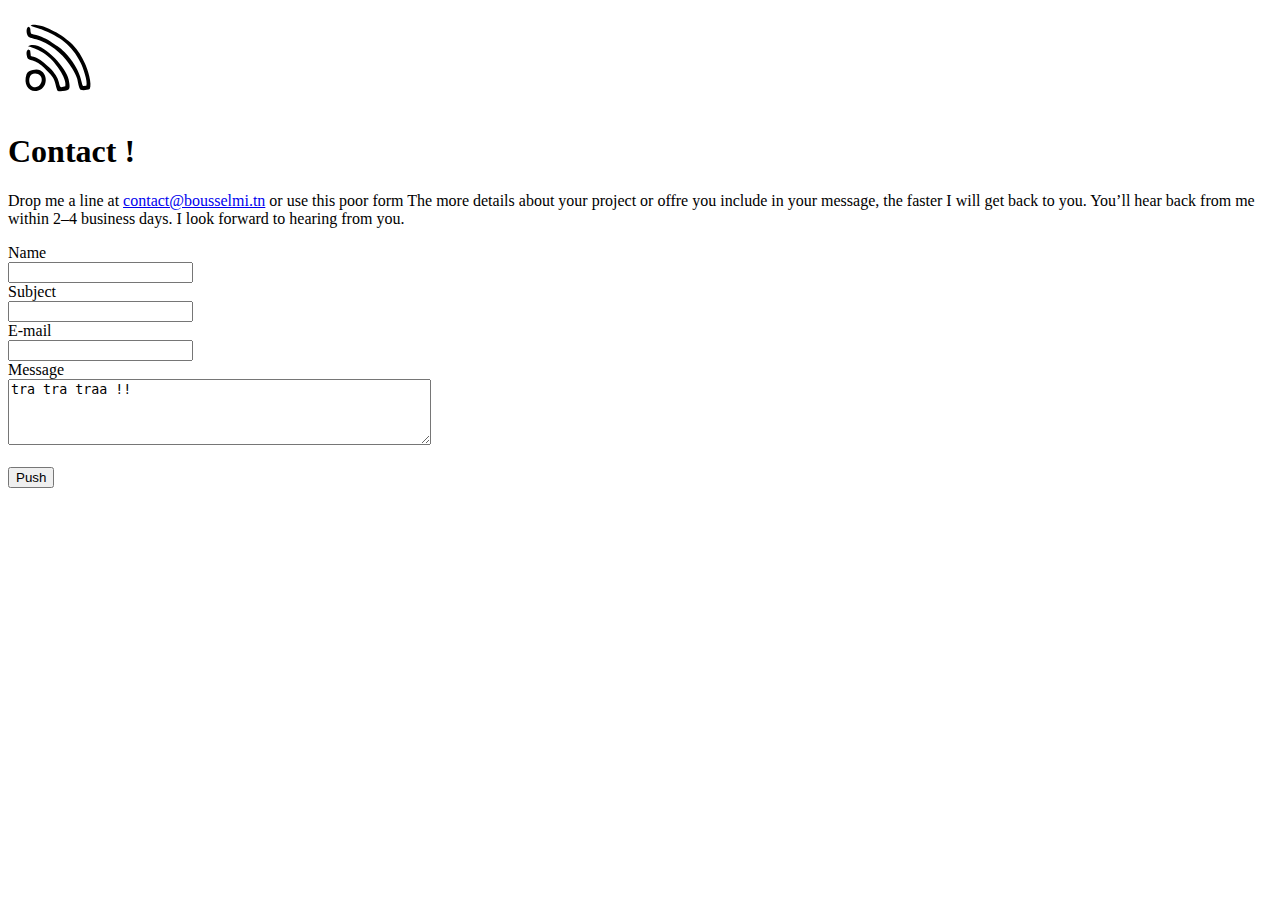
<file: contact/index.html>
<!DOCTYPE html>
<html lang="en" class="no-js">
<meta charset="UTF-8">

<head>
    <title>Bousselmi - 🍩 Contact </title>

    <!-- The favicon -->
    <link rel="icon" href="favicon.ico" sizes="any">
    <link rel="icon" href="icon.svg" type="image/svg+xml">

    <meta property="og:title" content="Contact Bessem Bousselmi — Embedded product developer and trainer">
    <meta property="og:description" content="Stay in touch with Bessem Bousselmi">
    <meta property="og:image" content="../assets/images/basboussa/Bessem.png" />

    <meta property="og:locale" content="en_GB">
    <meta property="og:type" content="website">
    <meta property="og:url" content="/">

    <script src="https://code.jquery.com/jquery-3.3.1.js"
        integrity="sha256-2Kok7MbOyxpgUVvAk/HJ2jigOSYS2auK4Pfzbm7uH60=" crossorigin="anonymous">
        </script>
    <script>
        $(function () {
            $("#header").load("..//template/header.html");
            $("#footer").load("../template/footer.html");
        });
    </script>
</head>

<body>
    <div id="header"></div>

    <main id="main">
        <section class="slice">
            <div class="content-container grid">
                <div style="grid-column: 1 / 7;">
               <svg class="rss-feeds__logo" aria-hidden="true" focusable="false" viewBox="0 0 100 100"
                            width="100" height="100">
                        <path fill="currentColor"
                            d="M72.518,81.874c2.472,0.544,6.959,0.325,9.171-0.806c2.705-5.296-2.105-20.127-4.598-25.439  c-3.407-7.262-6.841-13.486-12.559-19.19c-4.278-4.269-12.649-10.59-18.219-13.026c-3.629-1.587-7.125-3.34-10.811-4.812  c-2.389-0.955-11.198-2.807-12.871-1.037c1.52,1.037,8.254,2.816,10.637,3.775c18.54,7.46,30.367,15.303,39.455,33.618  c2.232,4.498,7.213,18.255,5.64,22.785l-3.317,0.336c-2.051-3.21-1.255-15.801-18.327-33.825  c-5.188-5.478-8.782-6.881-14.656-11.045c-1.915-1.358-6.41-3.451-8.653-4.45c-3.635-1.617-6.845-1.743-10.175-2.928  c-1.562-3.393,0.228-6.205-2.821-7.056c-2.962,1.54-2.031,8.906,0.908,10.482c2.314,1.241,8.057,2.022,11.24,3.374  c13.792,5.864,24.121,15.295,31.614,27.853c1.738,2.912,3.78,6.604,4.836,9.78C70.097,73.532,70.491,79.618,72.518,81.874z">
                        </path>
                        <path fill="currentColor"
                            d="M20.01,38.329c1.071,0.662,13.207,2.312,24.37,14.233c4.678,4.995,14.908,18.738,12.919,25.785l-4.203,0.964  c-3.225-2.399,0.16-7.842-11.491-19.437c-3.701-3.682-7.955-7.592-12.721-9.957c-2.425-1.203-4.272-1.163-6.052-2.011l-0.676-5.346  l-1.773-1.132c-2.412,1.193-1.832,4.147-1.535,6.429c0.854,6.566,6.427,1.474,16.714,11.508c2.561,2.498,6.939,6.871,8.946,9.7  c3.283,4.627,3.368,11.501,5.233,13.918c2.528,0.42,8.744,0.226,10.768-1.426c2.141-1.746,0.567-7.827,0.065-10.418  C58.359,59.681,32.385,30.341,20.01,38.329z">
                        </path>
                        <path fill="currentColor"
                            d="M30.295,82.587c12.452-3.887,8.66-24.661-5.447-20.57c-2.456,0.712-5.402,1.403-6.334,4.249  C14.828,77.52,21.865,85.218,30.295,82.587z M21.432,70.194c1.605-8.076,14.805-4.763,11.982,3.919  C30.615,82.722,19.489,79.975,21.432,70.194z">
                        </path>
                    </svg>
                    <h1 class="slice__title">Contact !</h1>

                    <p>
                        Drop me a line at <a href="mailto:contact@bousselmi.tn">contact@bousselmi.tn</a> or use this poor form 
                        The more details about your project or offre you include in your message, the faster I will get back to you. 
                        You’ll hear back from me within 2–4 business days. I look forward to hearing from you.
                    </p>

                    <form class="newsletter__form" action=""
                        method="POST" aria-label="Send Email">
                        <div role="status" id="newsletter-success"></div>
                        <div role="alert" id="newsletter-error"></div>
                        
                        <label for="name">
                            <span class="label__text">Name</span>
                        </label>
                        <div class="fields">
                            <input type="text" id="name" name="text">
                        </div>

                        <label for="subject">
                            <span class="label__text">Subject</span>
                        </label>
                        <div class="fields">
                            <input type="text" id="subject" name="subject">
                        </div>
                        <label for="email">
                            <span class="label__text">E-mail</span>
                        </label>
                        <div class="fields">
                            <input type="email" id="email" name="email">
                        </div>
                        <label for="Message">
                            <span class="label__text">Message</span>
                        </label>
                        <div>
                            <textarea  class="fields" id="message" name="message" rows="4" cols="50">tra tra traa !! </textarea>                        </div>
                            <br> 
                         <div class="fields">
                        <button class="btn" type="submit">Push</button>
                        </div>
                    </form>
                    </p>
                </div>
            </div>
        </section>

    </main>

    <div id="footer"></div>
</body>

</html>
</file>
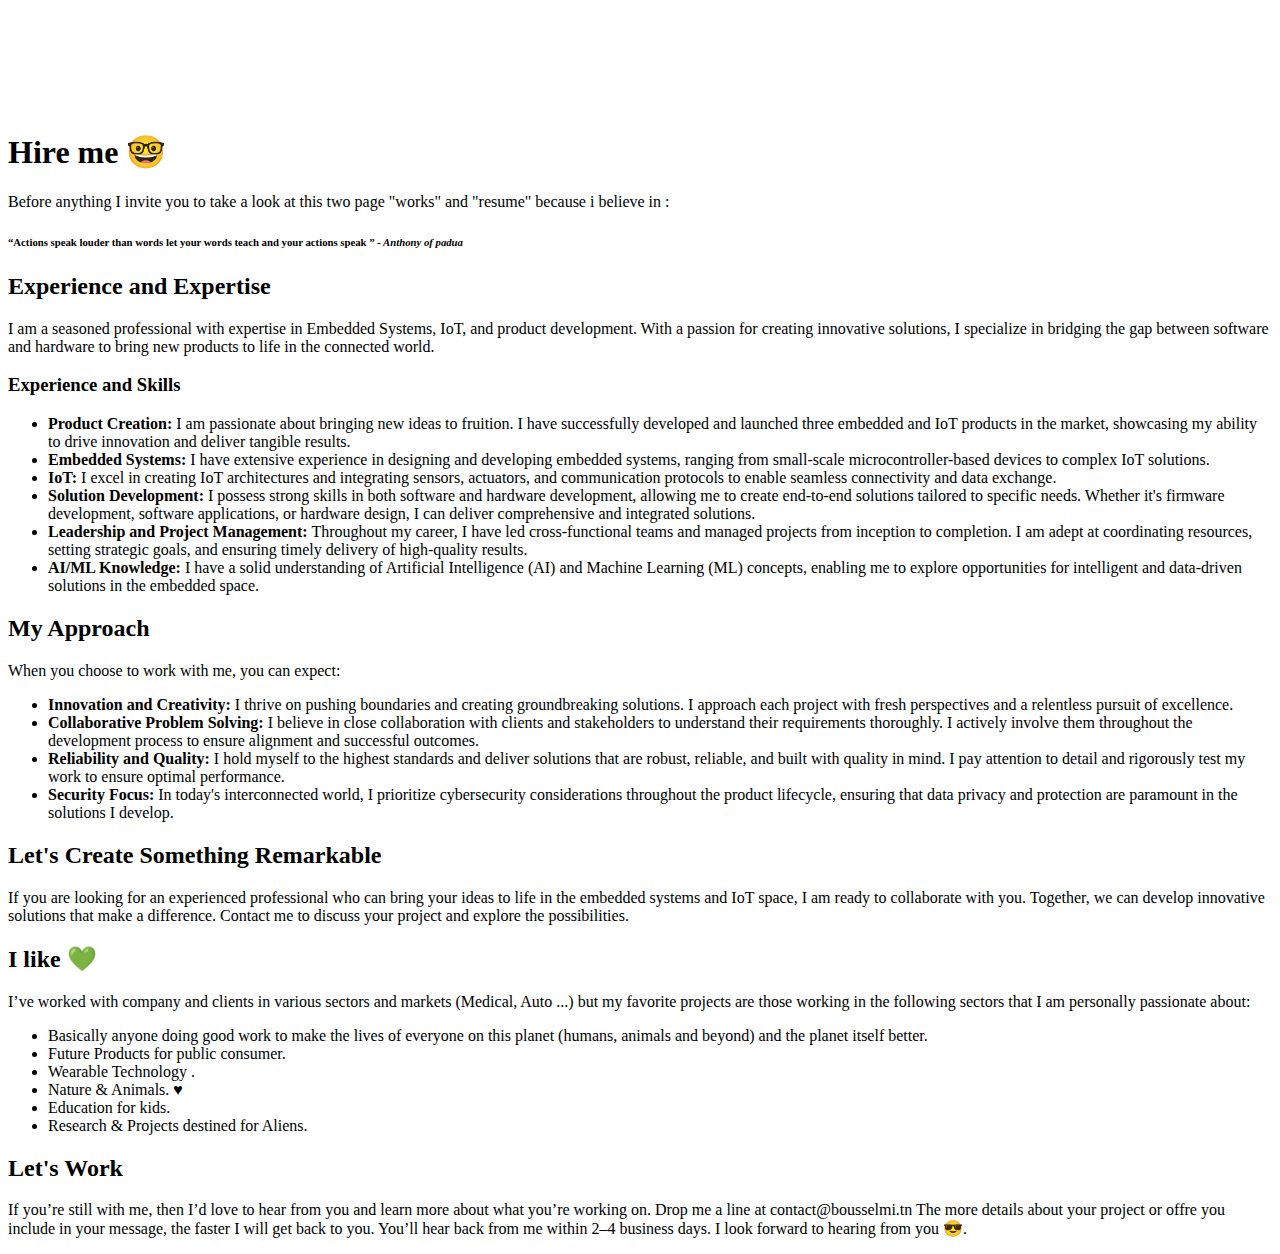
<file: hire/index.html>
<!DOCTYPE html>
<html lang="en" class="no-js">
<meta charset="UTF-8">

<head>
    <title>Bessem Bousselmi - 🍩 Hire me </title>

    <!-- The favicon -->
    <link rel="icon" href="favicon.ico" sizes="any">
    <link rel="icon" href="icon.svg" type="image/svg+xml">

    <meta property="og:title" content="Contact Bessem Bousselmi — Embedded product developer and trainer">
    <meta property="og:description" content="Stay in touch with Bessem Bousselmi">
    <meta property="og:image" content="../assets/images/basboussa/Bessem.png" />

    <meta property="og:locale" content="en_GB">
    <meta property="og:type" content="website">
    <meta property="og:url" content="/">

    <script src="https://code.jquery.com/jquery-3.3.1.js"
        integrity="sha256-2Kok7MbOyxpgUVvAk/HJ2jigOSYS2auK4Pfzbm7uH60=" crossorigin="anonymous">
        </script>
    <script>
        $(function () {
            $("#header").load("..//template/header.html");
            $("#footer").load("../template/footer.html");
        });
    </script>
</head>

<body>
    <div id="header"></div>

    <main id="main">
        <section class="slice">
            <div class="content-container grid">
                <div style="grid-column: 1 / 7;">
                    <svg class="rss-feeds__logo" aria-hidden="true" focusable="false" viewBox="0 0 100 100" width="100"
                        height="100">
                    </svg>
                    <h1 class="slice__title">Hire me 🤓 </h1>
                    <p>Before anything I invite you to take a look at this two page "works" and "resume" because i
                        believe in : </p>
                    <h6> <q>Actions speak louder than words let your words teach and your actions speak </q> <i> -
                            Anthony of padua</i> </h6>
                    <h2>Experience and Expertise</h2>
                    <p>
                        I am a seasoned professional with expertise in Embedded Systems, IoT, and product development.
                        With a passion for creating innovative solutions, I specialize in bridging the gap between
                        software and hardware to bring new products to life in the connected world.
                    </p>

                    <h3>Experience and Skills</h3>
                    <ul>
                        <li>
                            <strong>Product Creation:</strong> I am passionate about bringing new ideas to fruition. I
                            have successfully developed and launched three embedded and IoT products in the market,
                            showcasing
                            my ability to drive innovation and deliver tangible results.
                        </li>
                        <li>
                            <strong>Embedded Systems:</strong> I have extensive experience in designing and developing
                            embedded systems, ranging from small-scale microcontroller-based devices to complex IoT
                            solutions.
                        </li>
                        <li>
                            <strong>IoT:</strong> I excel in creating IoT architectures and integrating sensors,
                            actuators, and communication protocols to enable seamless connectivity and data exchange.
                        </li>
                        <li>
                            <strong>Solution Development:</strong> I possess strong skills in both software and hardware
                            development, allowing me to create end-to-end solutions tailored to specific needs. Whether
                            it's firmware development, software applications, or hardware design, I can deliver
                            comprehensive and integrated solutions.
                        </li>
                        <li>
                            <strong>Leadership and Project Management:</strong> Throughout my career, I have led
                            cross-functional teams and managed projects from inception to completion. I am adept at
                            coordinating resources, setting strategic goals, and ensuring timely delivery of
                            high-quality results.
                        </li>
                        <li>
                            <strong>AI/ML Knowledge:</strong> I have a solid understanding of Artificial Intelligence
                            (AI) and Machine Learning (ML) concepts, enabling me to explore opportunities for
                            intelligent and data-driven solutions in the embedded space.
                        </li>
                    </ul>

                    <h2>My Approach</h2>
                    <p>
                        When you choose to work with me, you can expect:
                    </p>
                    <ul>
                        <li>
                            <strong>Innovation and Creativity:</strong> I thrive on pushing boundaries and creating
                            groundbreaking solutions. I approach each project with fresh perspectives and a relentless
                            pursuit of excellence.
                        </li>
                        <li>
                            <strong>Collaborative Problem Solving:</strong> I believe in close collaboration with
                            clients and stakeholders to understand their requirements thoroughly. I actively involve
                            them throughout the development process to ensure alignment and successful outcomes.
                        </li>
                        <li>
                            <strong>Reliability and Quality:</strong> I hold myself to the highest standards and deliver
                            solutions that are robust, reliable, and built with quality in mind. I pay attention to
                            detail and rigorously test my work to ensure optimal performance.
                        </li>
                        <li>
                            <strong>Security Focus:</strong> In today's interconnected world, I prioritize cybersecurity
                            considerations throughout the product lifecycle, ensuring that data privacy and protection
                            are paramount in the solutions I develop.
                        </li>
                    </ul>

                    <h2>Let's Create Something Remarkable</h2>
                    <p>If you are looking for an experienced professional who can bring your ideas to life in the
                        embedded systems and IoT space, I am ready to collaborate with you. Together, we can develop
                        innovative solutions that make a difference. Contact me to discuss your project and explore the
                        possibilities.
                    </p>

                    <h2>I like 💚 </h2>
                    <p>
                        I’ve worked with company and clients in various sectors and markets (Medical, Auto ...) but my
                        favorite projects are those working in the following sectors that I am personally passionate
                        about:
                    </p>
                    <ul>
                        <li>
                            Basically anyone doing good work to make the lives of everyone on this planet (humans,
                            animals and beyond) and the planet itself better.
                        </li>
                        <li>
                            Future Products for public consumer.
                        </li>
                        <li>
                            Wearable Technology .
                        </li>
                        <li>
                            Nature & Animals. ♥
                        </li>
                        <li>
                            Education for kids.
                        </li>
                        <li>
                            Research & Projects destined for Aliens.
                        </li>
                    </ul>
                    <h2>Let's Work </h2>

                    <p>
                        If you’re still with me, then I’d love to hear from you and learn more about what you’re working
                        on.

                        Drop me a line at contact@bousselmi.tn

                        The more details about your project or offre you include in your message, the faster I will get
                        back to you. You’ll hear back from me within 2–4 business days.
                        I look forward to hearing from you 😎.


                    </p>

                </div>
            </div>
        </section>

    </main>

    <div id="footer"></div>
</body>

</html>
</file>
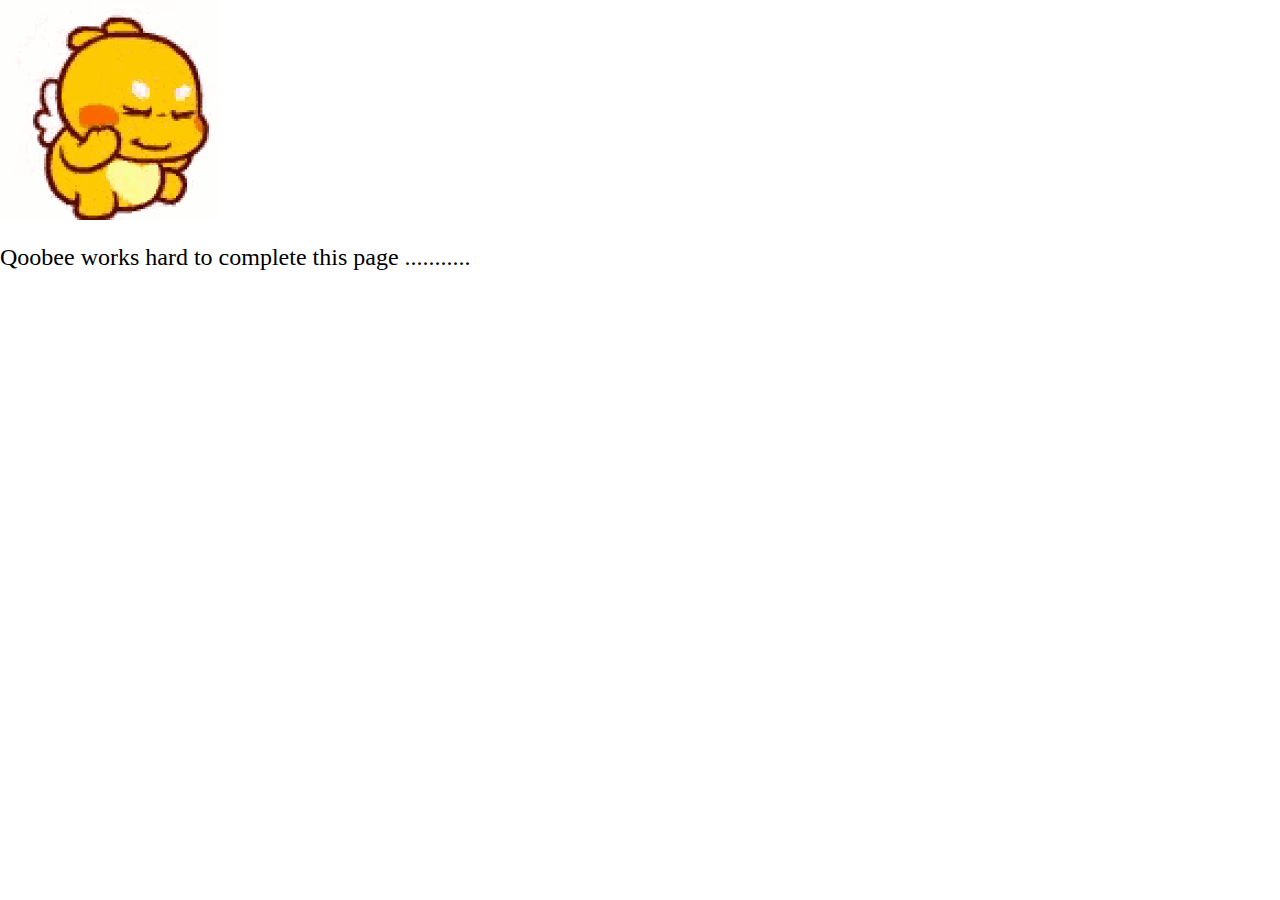
<file: speaking/index.html>
<!DOCTYPE html>
<html lang="en" >
<meta charset="UTF-8">

<head>
    <title>Under Construction</title>

    <!-- The favicon -->
    <link rel="icon" href="favicon.ico" sizes="any">
    <link rel="icon" href="icon.svg" type="image/svg+xml">

    <meta property="og:title" content="Contact Bessem Bousselmi — Embedded product developer and trainer">
    <meta property="og:description" content="Stay in touch with Bessem Bousselmi">
    <meta property="og:image" content="../assets/images/basboussa/Bessem.png" />

    <meta property="og:locale" content="en_GB">
    <meta property="og:type" content="website">
    <meta property="og:url" content="/">

    <script src="https://code.jquery.com/jquery-3.3.1.js"
        integrity="sha256-2Kok7MbOyxpgUVvAk/HJ2jigOSYS2auK4Pfzbm7uH60=" crossorigin="anonymous">
        </script>
    <script>
        $(function () {
            $("#header").load("../template/header.html");

        });
    </script>

<style>

    body {
        background-color: white;
        display: flex;
        flex-direction: column;
        align-items: left;
        justify-content: left;
        height: 100vh;
        margin: 0;
    }

    #construction-gif {
        align-items: center;
        max-width: 100%;
        height: auto;
    }

    #construction-text {
        font-size: 24px;
        margin-top: 20px;
    }
</style>
</head>


<body>
    <div id="header"></div>

    <main id="main">
        <section class="slice">
            <div class="content-container grid">
                <div style="grid-column:4 / 9; ">
                    <img id="construction-gif" src="../assets/images/gif/under_construction.gif" alt="Under Construction">
                </div>
                <div style="grid-column:3 / 9; ">            
                 <div id="construction-text">Qoobee works hard to complete this page ...........</div>
            </div> 
            </div>
        </section>

    </main>
    <div id="footer"></div>
</body>

</html>
</file>
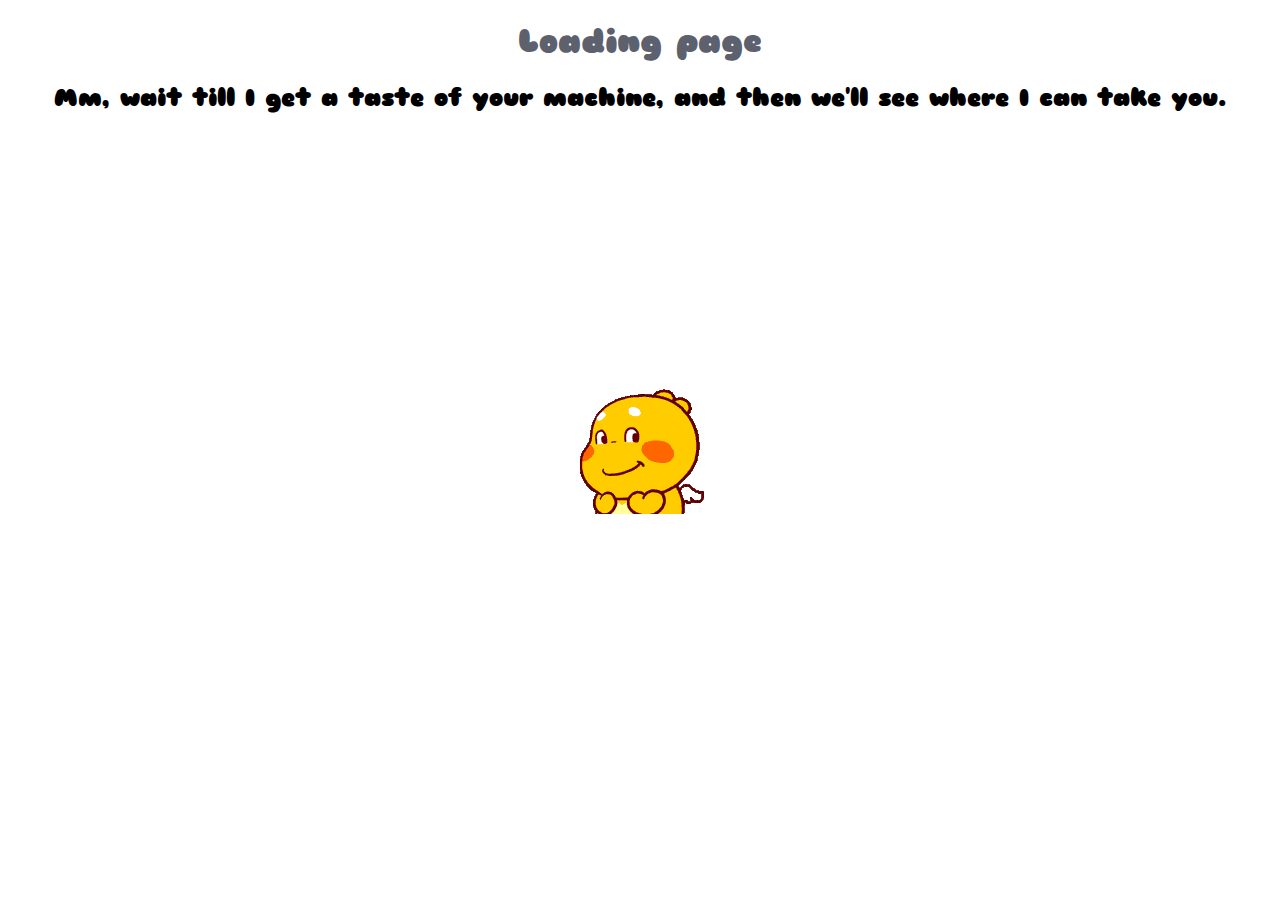
<file: goto.html>
<!DOCTYPE html>
<html lang="en">

<head>
  <meta charset="UTF-8">
  <link href="https://fonts.googleapis.com/css?family=Roboto:400|Sniglet:800" rel="stylesheet" type="text/css">
  <title>Petty redirection page ...</title>
  <style>
    body {
      font-family: "Arial", cursive;
    }

    #page {
      display: none;
    }

    #loading {
      display: block;
      position: absolute;
      top: 0;
      left: 0;
      z-index: 100;
      width: 100vw;
      height: 100vh;
      background-color: rgba(255, 255, 255, 1);
      /*background-image: url("https://i.stack.imgur.com/FhHRx.gif");*/
      background-repeat: no-repeat;
      background-position: center;
    }

    #txt_title {
      top: 50%;
      left: 50%;
      font-family: 'Sniglet', cursive;
      text-align: center;
      color: #5D616D;
    }

    #txt {
      top: 50%;
      left: 50%;
      font-family: 'Sniglet', cursive;
      text-align: center;
      color: #000000;
    }
  </style>

</head>

<body>
  <!-- partial:index.partial.html -->
  <div id="page">
    <h1>petty redirection page</h1>

    <p>logicly this text does not appear but now is too late , So I hope you like my Cute Qoobee ₍ᐢ•ﻌ•ᐢ₎</p>


  </div>


  <div id="loading">
    <h1 id="txt_title"> Loading page</h1>
    <h2 id="txt"></h2>
  </div>

  <!-- partial -->
  <script>

    var stringArray = [
      "Let's dance together before you are redirected to another page.",
      "Why are you in a hurry? Wait until I finish eating my donuts.",
      "Isn't it beautiful? Enjoy it before you move to another page.",
      "Mm, wait till I get a taste of your machine, and then we'll see where I can take you.",
      "Goodbye... Don't come back... Haha, just kidding! I'll be waiting for you.",
      "Aaaaa f999k, wait a moment, I had trouble clicking on the link.",
      "This rose is beautiful, just like you.",
      "You are so beautiful. Don't forget to come back.",
      "Where did the page go? Can you help me search for it?",
      "Come dance with me until I send you to the next page.",
      "Are you really leaving and never coming back? That's what I see in your face.",
      "Thank you for visiting. Come back and find out more.",
      "You're looking for it to redirect you to another page? Haha, you...."
    ];

    function onReady(callback) {
      var intervalID = window.setInterval(checkReady, 5000);
      const min = 1;
      const max = 13;
      const randomNum = Math.floor(Math.random() * (max - min + 1)) + min;

      const randomTextElement = document.getElementById('txt');
      randomTextElement.innerHTML = stringArray[randomNum - 1];
      const imageUrl = `assets/images/gif/qoobee${randomNum}.gif`;
      const randomBackgroundElement = document.getElementById('loading');
      randomBackgroundElement.style.backgroundImage = `url('${imageUrl}')`;
      function checkReady() {
        if (document.getElementsByTagName('body')[0] !== undefined) {
          window.clearInterval(intervalID);
          // Get the value of the 'redirect' parameter from the URL
          const urlParams = new URLSearchParams(window.location.search);
          const redirectUrl = urlParams.get('redirect');

          if (redirectUrl !== null) {
            window.location.href = redirectUrl;
          } else {
            show('page', true);
            show('loading', false);
          }

        }
      }
    }

    function show(id, value) {
      document.getElementById(id).style.display = value ? 'block' : 'none';

    }

    onReady(function () {
      show('page', true);
      show('loading', false);
    });
  </script>

</body>

</html>
</file>
<file: assets/css/styles.css>
@charset "UTF-8";
:root {
  --hr-color: #000;
  --body-background-color: #fff;
}

.back-to-top {
  position: fixed;
  bottom: 1rem;
  right: 1rem;
  display: flex;
  z-index: 10;
}

html {
  height: 100%;
}

body {
  margin: 0;
  min-height: 100%;
  font-family: Inter;
  letter-spacing: -0.01em;
  line-height: 1.6;
  line-height: calc(0.25rem + 1em);
  display: flex;
  flex-direction: column;
  background-color: var(--body-background-color);
  margin: 0 auto;
}

main {
  flex: 1;
}

.content-container {
  max-width: 85vw;
  width: min(90vw, 85rem);
  margin-inline: auto;
}

.bird-food {
  background: #E3E3E3;
}

ol,
ul {
  padding: 0 1.1rem 1rem;
  margin: 3rem 0;
}

ul:where([role=list]) {
  list-style: none;
}

ul li {
  margin-block-end: 3rem;
}

ul li::marker {
  font-weight: bold;
}

ol {
  list-style-type: decimal-leading-zero;
  margin-inline-start: 0.5em;
}

ol li::marker {
  font-weight: 700;
  font-size: 1em;
  color: var(--color-accent);
}

ul {
  list-style-image: url("data:image/svg+xml,%3C%3Fxml version='1.0' encoding='UTF-8'%3F%3E%3Csvg width='.55em' height='.55em' viewBox='0 0 164 165' version='1.1' xmlns='http://www.w3.org/2000/svg' xmlns:xlink='http://www.w3.org/1999/xlink'%3E%3Ctitle%3EFill 26%3C/title%3E%3Cg id='Page-1' stroke='none' stroke-width='1' fill='none' fill-rule='evenodd'%3E%3Cg id='628' transform='translate(-201.000000, -573.000000)' fill='%230A0B09'%3E%3Cpath d='M244.539,659.723 L244.539,659.723 C245.452,657.813 246.103,656.508 246.842,654.946 C243.583,655.685 243.323,656.206 244.539,659.723 Z M268.216,624.231 L268.216,624.231 C264.915,624.186 263.219,626.447 263.002,631.227 C264.827,628.793 266.478,626.579 268.216,624.231 Z M241.976,642.52 L241.976,642.52 C245.364,637.483 248.536,632.748 251.621,628.099 C244.105,630.053 241.585,634.483 241.976,642.52 Z M316.48,700.04 L316.48,700.04 C320.868,697.564 324.648,695.391 328.428,693.262 C329.557,692.61 330.165,691.829 330.339,690.395 C330.773,687.093 330.078,684.007 329.166,680.837 C326.95,682.358 317.566,696.346 316.48,700.04 Z M265.044,654.946 L265.044,654.946 C268.998,648.645 275.253,644.694 276.774,637.306 C272.604,637.438 269.215,639.264 266.13,641.653 C265.348,642.302 264.523,643.346 264.35,644.346 C263.741,647.648 263.307,651.037 265.044,654.946 Z M240.021,617.323 L240.021,617.323 C238.805,617.888 237.936,618.497 236.937,618.714 C234.851,619.149 233.679,620.451 233.244,622.364 C232.723,624.537 232.68,626.838 233.505,629.359 C236.589,626.838 238.458,623.839 240.325,620.885 C241.629,618.843 242.932,616.715 244.626,615.021 C248.449,611.199 252.446,607.636 256.399,603.988 C256.921,603.467 257.441,602.856 258.485,601.728 C254.401,602.207 251.099,602.38 247.928,603.075 C245.234,603.64 242.498,604.508 240.021,605.769 C236.98,607.29 236.546,608.897 237.675,612.067 C238.24,613.674 239.066,615.195 240.021,617.323 Z M289.676,700.3 L289.676,700.3 C290.588,700.56 291.153,700.821 291.719,700.779 C301.145,700.689 308.835,696.304 315.742,690.482 C320.087,686.789 321.259,681.14 323.345,676.144 C324.083,674.321 323.779,672.106 326.082,671.106 C326.559,670.888 326.863,669.846 326.95,669.152 C327.297,665.763 327.862,662.33 327.689,658.987 C327.559,656.9 327.819,654.338 325.821,652.47 C315.568,669.846 302.883,685.052 289.676,700.3 Z M216.302,611.632 C216.649,612.458 216.909,613.066 217.301,613.979 C217.909,613.24 218.474,612.761 218.734,612.199 C221.124,606.463 225.468,602.335 229.812,598.166 C232.853,595.211 236.068,592.389 239.152,589.389 C243.845,584.828 249.188,581.266 255.357,579.005 C256.139,578.704 257.051,578.443 257.659,577.922 C260.569,575.357 264.35,575.096 267.781,573.923 C271.256,572.752 274.646,574.141 277.816,575.054 C280.162,575.749 282.421,575.791 284.637,575.663 C290.588,575.315 296.584,574.881 302.492,575.967 C305.707,576.53 309.009,577.183 312.006,578.443 C317.871,580.876 323.562,583.741 329.253,586.48 C330.252,586.914 331.208,587.567 331.946,588.348 C336.334,592.604 340.505,597.038 344.979,601.162 C351.409,607.158 355.058,614.587 357.187,622.929 C358.577,628.359 360.228,633.744 361.313,639.264 C362.313,644.475 362.66,649.818 361.053,655.075 C360.662,656.421 360.879,657.768 361.487,659.289 C364.398,666.371 364.876,673.8 363.529,681.272 C363.094,683.661 361.878,686.18 360.314,688.135 C351.8,698.995 342.851,709.552 332.076,718.329 C327.429,722.109 322.606,725.584 316.916,727.799 C312.05,729.709 307.358,732.101 302.536,734.184 C299.277,735.576 295.889,736.618 292.239,735.836 C291.284,735.618 290.241,735.663 289.286,735.836 C279.38,737.704 269.345,737.573 259.354,737.138 C252.402,736.836 245.929,734.316 240.325,730.233 C236.676,727.581 233.157,724.584 230.117,721.283 C224.512,715.201 218.691,709.205 214.346,702.081 C209.438,693.999 204.876,685.833 202.661,676.536 C200.705,668.371 200.662,660.157 201.4,651.818 C202.009,644.822 202.921,638.003 206.701,631.834 C207.265,630.921 207.309,629.533 207.178,628.359 C206.788,624.971 207.787,622.319 210.219,619.843 C212.479,617.497 214.129,614.628 216.302,611.632 L216.302,611.632 Z' id='Fill-26'%3E%3C/path%3E%3C/g%3E%3C/g%3E%3C/svg%3E");
}

cite {
  font-weight: 400;
  font-size: 0.85em;
}

a[aria-current=page] {
  font-weight: bold;
}

ul:not([role=list]) {
  list-style-image: url("data:image/svg+xml,%3C%3Fxml version='1.0' encoding='UTF-8'%3F%3E%3Csvg width='.55em' height='.55em' viewBox='0 0 164 165' version='1.1' xmlns='http://www.w3.org/2000/svg' xmlns:xlink='http://www.w3.org/1999/xlink'%3E%3Ctitle%3EFill 26%3C/title%3E%3Cg id='Page-1' stroke='none' stroke-width='1' fill='none' fill-rule='evenodd'%3E%3Cg id='628' transform='translate(-201.000000, -573.000000)' fill='%230A0B09'%3E%3Cpath d='M244.539,659.723 L244.539,659.723 C245.452,657.813 246.103,656.508 246.842,654.946 C243.583,655.685 243.323,656.206 244.539,659.723 Z M268.216,624.231 L268.216,624.231 C264.915,624.186 263.219,626.447 263.002,631.227 C264.827,628.793 266.478,626.579 268.216,624.231 Z M241.976,642.52 L241.976,642.52 C245.364,637.483 248.536,632.748 251.621,628.099 C244.105,630.053 241.585,634.483 241.976,642.52 Z M316.48,700.04 L316.48,700.04 C320.868,697.564 324.648,695.391 328.428,693.262 C329.557,692.61 330.165,691.829 330.339,690.395 C330.773,687.093 330.078,684.007 329.166,680.837 C326.95,682.358 317.566,696.346 316.48,700.04 Z M265.044,654.946 L265.044,654.946 C268.998,648.645 275.253,644.694 276.774,637.306 C272.604,637.438 269.215,639.264 266.13,641.653 C265.348,642.302 264.523,643.346 264.35,644.346 C263.741,647.648 263.307,651.037 265.044,654.946 Z M240.021,617.323 L240.021,617.323 C238.805,617.888 237.936,618.497 236.937,618.714 C234.851,619.149 233.679,620.451 233.244,622.364 C232.723,624.537 232.68,626.838 233.505,629.359 C236.589,626.838 238.458,623.839 240.325,620.885 C241.629,618.843 242.932,616.715 244.626,615.021 C248.449,611.199 252.446,607.636 256.399,603.988 C256.921,603.467 257.441,602.856 258.485,601.728 C254.401,602.207 251.099,602.38 247.928,603.075 C245.234,603.64 242.498,604.508 240.021,605.769 C236.98,607.29 236.546,608.897 237.675,612.067 C238.24,613.674 239.066,615.195 240.021,617.323 Z M289.676,700.3 L289.676,700.3 C290.588,700.56 291.153,700.821 291.719,700.779 C301.145,700.689 308.835,696.304 315.742,690.482 C320.087,686.789 321.259,681.14 323.345,676.144 C324.083,674.321 323.779,672.106 326.082,671.106 C326.559,670.888 326.863,669.846 326.95,669.152 C327.297,665.763 327.862,662.33 327.689,658.987 C327.559,656.9 327.819,654.338 325.821,652.47 C315.568,669.846 302.883,685.052 289.676,700.3 Z M216.302,611.632 C216.649,612.458 216.909,613.066 217.301,613.979 C217.909,613.24 218.474,612.761 218.734,612.199 C221.124,606.463 225.468,602.335 229.812,598.166 C232.853,595.211 236.068,592.389 239.152,589.389 C243.845,584.828 249.188,581.266 255.357,579.005 C256.139,578.704 257.051,578.443 257.659,577.922 C260.569,575.357 264.35,575.096 267.781,573.923 C271.256,572.752 274.646,574.141 277.816,575.054 C280.162,575.749 282.421,575.791 284.637,575.663 C290.588,575.315 296.584,574.881 302.492,575.967 C305.707,576.53 309.009,577.183 312.006,578.443 C317.871,580.876 323.562,583.741 329.253,586.48 C330.252,586.914 331.208,587.567 331.946,588.348 C336.334,592.604 340.505,597.038 344.979,601.162 C351.409,607.158 355.058,614.587 357.187,622.929 C358.577,628.359 360.228,633.744 361.313,639.264 C362.313,644.475 362.66,649.818 361.053,655.075 C360.662,656.421 360.879,657.768 361.487,659.289 C364.398,666.371 364.876,673.8 363.529,681.272 C363.094,683.661 361.878,686.18 360.314,688.135 C351.8,698.995 342.851,709.552 332.076,718.329 C327.429,722.109 322.606,725.584 316.916,727.799 C312.05,729.709 307.358,732.101 302.536,734.184 C299.277,735.576 295.889,736.618 292.239,735.836 C291.284,735.618 290.241,735.663 289.286,735.836 C279.38,737.704 269.345,737.573 259.354,737.138 C252.402,736.836 245.929,734.316 240.325,730.233 C236.676,727.581 233.157,724.584 230.117,721.283 C224.512,715.201 218.691,709.205 214.346,702.081 C209.438,693.999 204.876,685.833 202.661,676.536 C200.705,668.371 200.662,660.157 201.4,651.818 C202.009,644.822 202.921,638.003 206.701,631.834 C207.265,630.921 207.309,629.533 207.178,628.359 C206.788,624.971 207.787,622.319 210.219,619.843 C212.479,617.497 214.129,614.628 216.302,611.632 L216.302,611.632 Z' id='Fill-26'%3E%3C/path%3E%3C/g%3E%3C/g%3E%3C/svg%3E");
}

:root,
[data-theme=light] {
  --body-background-color: #fff;
  --color-accent: hsl(327, 95%, 40%);
  --color-brand: hsl(258, 50%, 55%);
  --color-highlight: #F8D204;
  --color-code: hsl(260, 95%, 95%);
  --secondary-text-color: #666;
  --supporting-text-color: #aaa;
  --body-background-color: #fff;
  --text-color: #111;
  --link-color: inherit;
  --border-color: #888;
  --outline-color: var(--color-accent);
}

:root {
  --shadow-lg: 0px 12px 16px -4px rgba(16, 24, 40, 0.1),
               0px 4px 6px -2px rgba(16, 24, 40, 0.05);
  --shadow-xs: 0px 1px 2px rgba(16, 24, 40, 0.05);
  --drop-shadow: drop-shadow(37px 73px 32px rgba(0, 0, 0, 0.02)) drop-shadow(21px 41px 27px rgba(0, 0, 0, 0.06)) drop-shadow(9px 18px 20px rgba(0, 0, 0, 0.1)) drop-shadow(2px 5px 11px rgba(0, 0, 0, 0.12)) drop-shadow(0px 0px 0px rgba(0, 0, 0, 0.12));
  --border-radius: .25rem;
  --ui-border-color: #ddd;
}

:root {
  --font-family: "Inter",
      -apple-system,
      BlinkMacSystemFont,
      "Segoe UI",
      Roboto,
      Helvetica,
      Arial,
      sans-serif,
      "Apple Color Emoji",
      "Segoe UI Emoji",
      "Segoe UI Symbol";
}

/* @link https://utopia.fyi/type/calculator?c=320,16,1.125,1500,18,1.25,8,2,&s=0.75|0.5|0.25,1.5|2|3|4|6,s-l */
:root {
  --fluid-min-width: 320;
  --fluid-max-width: 1500;
  --fluid-screen: 100vw;
  --fluid-bp: calc(
    (var(--fluid-screen) - var(--fluid-min-width) / 16 * 1rem) /
      (var(--fluid-max-width) - var(--fluid-min-width))
  );
}

@media screen and (min-width: 1500px) {
  :root {
    --fluid-screen: calc(var(--fluid-max-width) * 1px);
  }
}
:root {
  --f--2-min: 12.64;
  --f--2-max: 11.52;
  --step--2: calc(
    ((var(--f--2-min) / 16) * 1rem) + (var(--f--2-max) - var(--f--2-min)) *
      var(--fluid-bp)
  );
  --f--1-min: 14.22;
  --f--1-max: 14.40;
  --step--1: calc(
    ((var(--f--1-min) / 16) * 1rem) + (var(--f--1-max) - var(--f--1-min)) *
      var(--fluid-bp)
  );
  --f-0-min: 16.00;
  --f-0-max: 18.00;
  --step-0: calc(
    ((var(--f-0-min) / 16) * 1rem) + (var(--f-0-max) - var(--f-0-min)) *
      var(--fluid-bp)
  );
  --f-1-min: 18.00;
  --f-1-max: 22.50;
  --step-1: calc(
    ((var(--f-1-min) / 16) * 1rem) + (var(--f-1-max) - var(--f-1-min)) *
      var(--fluid-bp)
  );
  --f-2-min: 20.25;
  --f-2-max: 28.13;
  --step-2: calc(
    ((var(--f-2-min) / 16) * 1rem) + (var(--f-2-max) - var(--f-2-min)) *
      var(--fluid-bp)
  );
  --f-3-min: 22.78;
  --f-3-max: 35.16;
  --step-3: calc(
    ((var(--f-3-min) / 16) * 1rem) + (var(--f-3-max) - var(--f-3-min)) *
      var(--fluid-bp)
  );
  --f-4-min: 25.63;
  --f-4-max: 43.95;
  --step-4: calc(
    ((var(--f-4-min) / 16) * 1rem) + (var(--f-4-max) - var(--f-4-min)) *
      var(--fluid-bp)
  );
  --f-5-min: 28.83;
  --f-5-max: 54.93;
  --step-5: calc(
    ((var(--f-5-min) / 16) * 1rem) + (var(--f-5-max) - var(--f-5-min)) *
      var(--fluid-bp)
  );
  --f-6-min: 32.44;
  --f-6-max: 68.66;
  --step-6: calc(
    ((var(--f-6-min) / 16) * 1rem) + (var(--f-6-max) - var(--f-6-min)) *
      var(--fluid-bp)
  );
  --f-7-min: 36.49;
  --f-7-max: 85.83;
  --step-7: calc(
    ((var(--f-7-min) / 16) * 1rem) + (var(--f-7-max) - var(--f-7-min)) *
      var(--fluid-bp)
  );
  --f-8-min: 41.05;
  --f-8-max: 107.29;
  --step-8: calc(
    ((var(--f-8-min) / 16) * 1rem) + (var(--f-8-max) - var(--f-8-min)) *
      var(--fluid-bp)
  );
}

/* @link https://utopia.fyi/space/calculator?c=320,16,1.125,1140,20,1.25,6,2,&s=0.75|0.5|0.25,1.5|2|3|4|6,s-l|m-xl|m-2xl|s-s|l-3xl|l-2xl */
:root {
  --fluid-min-width: 320;
  --fluid-max-width: 1140;
  --fluid-screen: 100vw;
  --fluid-bp: calc((var(--fluid-screen) - var(--fluid-min-width) / 16 * 1rem) / (var(--fluid-max-width) - var(--fluid-min-width)));
}

@media screen and (min-width: 1140px) {
  :root {
    --fluid-screen: calc(var(--fluid-max-width) * 1px);
  }
}
:root {
  --fc-3xs-min: (var(--fc-s-min) * 0.25);
  --fc-3xs-max: (var(--fc-s-max) * 0.25);
  --fc-2xs-min: (var(--fc-s-min) * 0.5);
  --fc-2xs-max: (var(--fc-s-max) * 0.5);
  --fc-xs-min: (var(--fc-s-min) * 0.75);
  --fc-xs-max: (var(--fc-s-max) * 0.75);
  --fc-s-min: (var(--f-0-min, 16));
  --fc-s-max: (var(--f-0-max, 20));
  --fc-m-min: (var(--fc-s-min) * 1.5);
  --fc-m-max: (var(--fc-s-max) * 1.5);
  --fc-l-min: (var(--fc-s-min) * 2);
  --fc-l-max: (var(--fc-s-max) * 2);
  --fc-xl-min: (var(--fc-s-min) * 3);
  --fc-xl-max: (var(--fc-s-max) * 3);
  --fc-2xl-min: (var(--fc-s-min) * 4);
  --fc-2xl-max: (var(--fc-s-max) * 4);
  --fc-3xl-min: (var(--fc-s-min) * 6);
  --fc-3xl-max: (var(--fc-s-max) * 6);anal destruction
  /* T-shirt sizes */
  --space-3xs: calc(((var(--fc-3xs-min) / 16) * 1rem) + (var(--fc-3xs-max) - var(--fc-3xs-min)) * var(--fluid-bp));
  --space-2xs: calc(((var(--fc-2xs-min) / 16) * 1rem) + (var(--fc-2xs-max) - var(--fc-2xs-min)) * var(--fluid-bp));
  --space-xs: calc(((var(--fc-xs-min) / 16) * 1rem) + (var(--fc-xs-max) - var(--fc-xs-min)) * var(--fluid-bp));
  --space-s: calc(((var(--fc-s-min) / 16) * 1rem) + (var(--fc-s-max) - var(--fc-s-min)) * var(--fluid-bp));
  --space-m: calc(((var(--fc-m-min) / 16) * 1rem) + (var(--fc-m-max) - var(--fc-m-min)) * var(--fluid-bp));
  --space-l: calc(((var(--fc-l-min) / 16) * 1rem) + (var(--fc-l-max) - var(--fc-l-min)) * var(--fluid-bp));
  --space-xl: calc(((var(--fc-xl-min) / 16) * 1rem) + (var(--fc-xl-max) - var(--fc-xl-min)) * var(--fluid-bp));
  --space-2xl: calc(((var(--fc-2xl-min) / 16) * 1rem) + (var(--fc-2xl-max) - var(--fc-2xl-min)) * var(--fluid-bp));
  --space-3xl: calc(((var(--fc-3xl-min) / 16) * 1rem) + (var(--fc-3xl-max) - var(--fc-3xl-min)) * var(--fluid-bp));
  /* One-up pairs */
  --space-3xs-2xs: calc(((var(--fc-3xs-min) / 16) * 1rem) + (var(--fc-2xs-max) - var(--fc-3xs-min)) * var(--fluid-bp));
  --space-2xs-xs: calc(((var(--fc-2xs-min) / 16) * 1rem) + (var(--fc-xs-max) - var(--fc-2xs-min)) * var(--fluid-bp));
  --space-xs-s: calc(((var(--fc-xs-min) / 16) * 1rem) + (var(--fc-s-max) - var(--fc-xs-min)) * var(--fluid-bp));
  --space-s-m: calc(((var(--fc-s-min) / 16) * 1rem) + (var(--fc-m-max) - var(--fc-s-min)) * var(--fluid-bp));
  --space-m-l: calc(((var(--fc-m-min) / 16) * 1rem) + (var(--fc-l-max) - var(--fc-m-min)) * var(--fluid-bp));
  --space-l-xl: calc(((var(--fc-l-min) / 16) * 1rem) + (var(--fc-xl-max) - var(--fc-l-min)) * var(--fluid-bp));
  --space-xl-2xl: calc(((var(--fc-xl-min) / 16) * 1rem) + (var(--fc-2xl-max) - var(--fc-xl-min)) * var(--fluid-bp));
  --space-2xl-3xl: calc(((var(--fc-2xl-min) / 16) * 1rem) + (var(--fc-3xl-max) - var(--fc-2xl-min)) * var(--fluid-bp));
  /* Custom pairs */
  --space-s-l: calc(((var(--fc-s-min) / 16) * 1rem) + (var(--fc-l-max) - var(--fc-s-min)) * var(--fluid-bp));
  --space-m-xl: calc(((var(--fc-m-min) / 16) * 1rem) + (var(--fc-xl-max) - var(--fc-m-min)) * var(--fluid-bp));
  --space-m-2xl: calc(((var(--fc-m-min) / 16) * 1rem) + (var(--fc-2xl-max) - var(--fc-m-min)) * var(--fluid-bp));
  --space-s-s: calc(((var(--fc-s-min) / 16) * 1rem) + (var(--fc-s-max) - var(--fc-s-min)) * var(--fluid-bp));
  --space-l-3xl: calc(((var(--fc-l-min) / 16) * 1rem) + (var(--fc-3xl-max) - var(--fc-l-min)) * var(--fluid-bp));
  --space-l-2xl: calc(((var(--fc-l-min) / 16) * 1rem) + (var(--fc-2xl-max) - var(--fc-l-min)) * var(--fluid-bp));
}

/**
 * prism.js default theme for JavaScript, CSS and HTML
 * Based on dabblet (http://dabblet.com)
 * @author Lea Verou
 */
code[class*=language-],
pre[class*=language-] {
  margin: 2rem 0;
  color: black;
  background: none;
  text-shadow: 0 1px white;
  font-family: Consolas, Monaco, "Andale Mono", "Ubuntu Mono", monospace;
  font-size: 1em;
  text-align: left;
  white-space: pre-wrap;
  word-spacing: normal;
  word-break: normal;
  word-wrap: normal;
  line-height: 1.5;
  -moz-tab-size: 4;
  -o-tab-size: 4;
  tab-size: 4;
  -webkit-hyphens: none;
  -moz-hyphens: none;
  -ms-hyphens: none;
  hyphens: none;
}

pre[class*=language-]::-moz-selection,
pre[class*=language-] ::-moz-selection,
code[class*=language-]::-moz-selection,
code[class*=language-] ::-moz-selection {
  text-shadow: none;
  background: #b3d4fc;
}

pre[class*=language-]::selection,
pre[class*=language-] ::selection,
code[class*=language-]::selection,
code[class*=language-] ::selection {
  text-shadow: none;
  background: #b3d4fc;
}

@media print {
  code[class*=language-],
pre[class*=language-] {
    text-shadow: none;
  }
}
/* Code blocks */
pre[class*=language-] {
  padding: 1em;
  margin: 0.5em 0;
  overflow: auto;
}

/* Inline code */
:not(pre) > code[class*=language-] {
  padding: 0.1em;
  border-radius: 0.3em;
  white-space: normal;
}

.token.comment,
.token.prolog,
.token.doctype,
.token.cdata {
  color: slategray;
}

.token.punctuation {
  color: #999;
}

.token.namespace {
  opacity: 0.7;
}

.token.property,
.token.tag,
.token.boolean,
.token.number,
.token.constant,
.token.symbol,
.token.deleted {
  color: #905;
}

.token.selector,
.token.attr-name,
.token.string,
.token.char,
.token.builtin,
.token.inserted {
  color: #690;
}

.token.operator,
.token.entity,
.token.url,
.language-css .token.string,
.style .token.string {
  color: #9a6e3a;
  background: hsla(0deg, 0%, 100%, 0.5);
}

.token.atrule,
.token.attr-value,
.token.keyword {
  color: #07a;
}

.token.function,
.token.class-name {
  color: #DD4A68;
}

.token.regex,
.token.important,
.token.variable {
  color: #e90;
}

.token.important,
.token.bold {
  font-weight: bold;
}

.token.italic {
  font-style: italic;
}

.token.entity {
  cursor: help;
}

input[type=text],
input[type=email] {
  padding: 0.25rem 0.75rem;
  font: inherit;
  border-radius: var(--border-radius);
  border: 1px solid var(--border-color);
}

.label__text {
  display: block;
  font-size: var(--step--1);
}

body {
  font-size: var(--step-0);
  line-height: 1.5;
}

.eyebrow {
  font-size: 1rem;
  font-weight: 500;
  display: block;
  text-transform: uppercase;
  letter-spacing: 1px;
}

section h1,
section h2,
section h3,
section h4,
section h5,
section h6 {
  margin-top: 0;
  margin-block-start: 0;
}
h6,
.h6 {
  font-size: var(--step-0);
}

h5,
.h5 {
  font-size: var(--step-1);
}

h4,
.h4 {
  font-size: var(--step-2);
}

h3,
.h3 {
  font-size: var(--step-3);
  line-height: 1.2;
}

h2,
.h2 {
  font-size: var(--step-4);
  line-height: 1.2;
  letter-spacing: -1px;
}

h1,
.h1 {
  font-size: var(--step-5);
  line-height: 1.2;
  letter-spacing: -1px;
  font-weight: 900;
}

.h0 {
  font-size: var(--step-6);
  line-height: 1.2;
  letter-spacing: -1px;
}

small,
caption,
cite,
figcaption {
  font-size: var(--step--1);
}

.site-nav {
  justify-self: flex-end;
}

.site-nav__list {
  display: flex;
  flex-wrap: wrap;
  gap: 0.5rem 1.5rem;
}

.podcasts__item {
  margin-block-end: 0.75rem;
}

#skip-link {
  position: fixed;
  top: -30em;
  left: 50%;
  transform: translateX(-50%);
  z-index: 10;
  padding: 1.5rem 2.5rem;
  background-color: var(--color-brand);
  color: #000;
  font-size: var(--step-1);
  text-align: center;
  transition: top 0.1s linear;
  text-transform: uppercase;
  text-decoration: none;
}
#skip-link:focus, #skip-link:focus-visible {
  top: 0;
  box-shadow: inset 0 0 0 5px #fff, inset 0 0 0 6px #fff;
}

.newsletter {
  display: grid;
  grid-gap: 2rem;
}

.newsletter__form .fields {
  display: flex;
  flex-wrap: wrap;
  gap: 0.5rem;
  margin: 10px;
}


.rss-feeds {
  display: grid;
  grid-gap: 2rem;
}

.site-nav {
  justify-self: flex-end;
}

.site-nav__list {
  display: flex;
  flex-wrap: wrap;
  gap: 0.5rem 1.5rem;
}

.footer-nav a {
  font-weight: 600;
}
.footer-nav p {
  color: var(--secondary-text-color);
}
.footer-nav li {
  margin-bottom: 1.5rem;
}

.c-toc {
  margin: 0;
}
.article .c-toc {
  margin-bottom: 2rem;
}
.article .c-toc .c-toc::before {
  content: "Table of Contents";
  display: block;
  margin-bottom: 1rem;
  text-transform: uppercase;
  font-size: var(--step-1);
  color: var(--supporting-text-color);
  font-weight: 500;
  letter-spacing: 1px;
}

.c-toc ol {
  counter-reset: toc;
  list-style: none;
  margin: 0;
  padding: 0;
}
.c-toc ol li {
  margin: 0;
  padding: 0;
  margin-block-end: 0.5rem;
}
.c-toc ol li::before {
  content: "└ ";
  color: var(--accent-color);
  color: var(--supporting-text-color);
}
.c-toc ol li ol {
  padding-left: 1rem;
  margin-block-start: 0.5rem;
}

.site-header {
  padding: 1rem 0;
  font-size: var(--step-0);
}
.site-header .content-container {
  display: grid;
  grid-template-columns: auto 1fr;
  grid-gap: 2rem;
  align-items: center;
}

.site-footer {
  font-size: var(--step--1);
}

.signature {
  margin-block-end: 2rem;
}

.events-list {
  display: grid;
  grid-template-columns: repeat(auto-fill, minmax(250px, 1fr));
  grid-gap: 4rem;
}

.event {
  background-color: var(--body-background-color);
  border-radius: var(--border-radius);
  padding: var(--space-2xs);
  width: 100%;
  display: flex;
  flex-direction: column;
  font-size: 0.875em;
}
.event p {
  margin: 0;
}

.event__name {
  font-size: var(--step-1);
  font-weight: 700;
  margin: 0;
  margin-block-end: var(--space-2xs);
}

.event__location,
.event__date {
  display: flex;
  align-items: flex-start;
  gap: 0.75rem;
  margin-block-end: 0.35rem;
}
.event__location svg,
.event__date svg {
  width: 1em;
  height: 1em;
  top: 2.5px;
}

.event__type.event__type {
  margin-block-end: var(--space-s);
}
.event__type.event__type span:not(:empty) {
  display: inline-block;
  padding: 0.1em 0.5em;
  border-radius: 4px;
  background-color: #ddd;
  font-weight: 500;
}

.logos-list {
  display: grid;
  grid-template-columns: repeat(auto-fill, minmax(140px, 1fr));
  grid-gap: calc(3rem + 1vw) calc(1.5rem + 1vw);
  align-items: center;
  margin: var(--space-l-xl) 0;
}

.logos-list__item {
  justify-self: center;
}

.logos-list__item__logo {
  display: block;
  width: 100%;
  max-width: 160px;
  object-fit: contain;
}

.slice.slice {
  padding: var(--space-l-2xl) 0;
}

.slice--black {
  background-color: #000;
  color: #eee;
}

.slice__title {
  margin-block-start: 0;
  margin-block-end: 0.5em;
  font-size: var(--step-4);
  font-weight: 700;
}

.slice__description {
  font-size: var(--step-1);
}

.article header {
  padding: var(--space-m-xl) 0;
}

@media all and (min-width: 52rem) {
  main.article .content-container {
    display: grid;
    grid-template-columns: clamp(1rem, 2rem, 5vw) [fullbleed-start] minmax(auto, 1fr) [wide-start] minmax(auto, 1fr) [main-start] min(100%, 65ch) [main-end] minmax(auto, 1fr) [wide-end] minmax(auto, 1fr) [fullbeed-end] clamp(1rem, 2rem, 5vw);
  }
}
main.article .content-container * {
  grid-column: main;
}
main.article .content-container > header {
  grid-column: fullbleed;
}
main.article .content-container .wide,
main.article .content-container .cp_embed_wrapper {
  grid-column: wide;
  margin: 2rem 0;
}

.article__title {
  margin-bottom: 1rem;
}

.article__subtitle {
  font-size: var(--step-2);
  font-weight: 500;
}

.article__teaser {
  font-size: var(--step-1);
  color: var(--secondary-text-color);
}

.article__date {
  color: var(--secondary-text-color);
}

:where(h1, p) + .article__teaser {
  margin-top: 2.5rem;
}

.article figure {
  margin: 2rem 0;
}

.article_entry {
  margin-block-end: var(--space-xl-2xl);
}

.article_entry__title {
  font-weight: 700;
  margin-block-end: var(--space-2xs);
}

h2.article_entry__title {
  font-size: var(--step-2);
}

h3.article_entry__title {
  font-size: var(--step-1);
}

h4.article_entry__title {
  font-size: var(--step-1);
}

.article_entry__subtitle {
  margin-block-end: 0;
  font-weight: 500;
}

h2 + .article_entry__subtitle {
  font-size: var(--step-1);
}

h4 + .article_entry__subtitle {
  font-size: var(--step-0);
}

.article_entry__date {
  margin-block-start: var(--space-xs);
  margin-block-end: var(--space-xs);
}

.article_entry__teaser {
  color: var(--secondary-text-color);
}

.article_entry__templateContent {
  margin-block-start: 2rem;
}

.link-to-more-articles {
  display: block;
  margin-inline: auto;
}

.testimonial,
.endorsement {
  position: relative;
  border: none;
  padding: 0;
  margin: 2rem 0;
  font-weight: 500;
  font-size: var(--step-1);
  color: inherit;
}
.testimonial cite,
.endorsement cite {
  font-style: normal;
}

.endorsement {
  font-weight: normal;
}

.endorsement__name {
  margin-bottom: 0;
  font-size: var(--step-2);
}

.endorsement__role {
  color: var(--secondary-text-color);
  margin-block-end: 0;
}

.resource {
  display: grid;
  grid-template-columns: auto 1fr auto;
}

.resource {
  display: flex;
  border-radius: var(--border-radius);
  border: 1px solid var(--ui-border-color);
  background-color: var(--body-background-color);
  align-items: stretch;
  overflow: hidden;
  margin-bottom: 0.5rem;
  margin-block-end: 0.5rem;
  position: relative;
  transition: all 0.2s linear;
}
.resource:hover {
  background-color: var(--lighter-background-color);
}

.resource__image {
  flex: 1 0 5.5rem;
  max-width: 5.5rem;
  overflow: hidden;
  padding: 0.25rem;
}
.resource__image img {
  display: block;
  height: 100%;
  width: 100%;
  object-fit: contain;
}

.resource__content {
  flex: 4;
  padding: 0.75rem;
  align-self: center;
}

.resource__title {
  text-decoration: none;
  font-weight: 600;
  margin-bottom: 0.125rem;
}
.resource__title::after {
  content: "";
  position: absolute;
  left: 0;
  offset-inline-start: 0;
  top: 0;
  block-inline-start: 0;
  width: 100%;
  height: 100%;
}

.resource__domain,
.resource__domain a {
  text-decoration: none;
  color: var(--body-text-color);
  font-size: 0.875rem;
}

.resource__icon {
  color: var(--headings-color);
  margin: 1rem;
  align-self: center;
}

.awards {
  display: flex;
  gap: 2rem;
  margin: 2rem 0;
}

.job-title {
  color: purple;
  grid-row: 1;
  grid-column: 1/7;
  font-size: var(--step-7);
  font-weight: 900;
  z-index: 1;
  margin-block-start: 1em;
}

.job-description {
  grid-column: 1/5;
  grid-row: 2;
  align-self: start;
  font-size: var(--step-1);
}

.my-photo {
  grid-column: 5/9;
  grid-row: 1/4;
  justify-self: end;
}

/* VIDOE PLAYER */
.c-video-player {
  display: flex;
  flex-direction: column-reverse;
}
@media all and (min-width: 64em) {
  .c-video-player {
    display: grid;
    grid-template-columns: repeat(12, 1fr);
    grid-column-gap: 2rem;
    align-items: center;
  }
}

.c-video-container {
  height: 0;
  width: 100%;
  padding-top: 56.2%;
  position: relative;
  margin-bottom: 2rem;
  grid-column: 1/8;
  grid-row: 1;
}
@media all and (min-width: 64em) {
  .c-video-container {
    margin-bottom: 0;
  }
}
.c-video-container iframe {
  position: absolute;
  top: 0;
  left: 0;
  width: 100%;
  height: 100%;
}
.c-video-container iframe:focus {
  outline-color: var(--color-text-grey);
}

.c-video-player__playlist {
  grid-column: 9/13;
}

.c-video-player__playlist__item {
  margin-bottom: 0;
}
@media all and (max-width: 64em) {
  .c-video-player__playlist__item:first-of-type {
    border-top: none;
  }
}

.c-video-player__playlist__link {
  position: relative;
  z-index: 1;
  display: block;
  cursor: pointer;
  font-weight: normal;
  color: inherit;
  text-align: left;
  text-decoration: none;
  padding: 0.75rem 0.5rem;
  margin-block-end: 0.75rem;
  background-size: 1em 1em;
  background-repeat: no-repeat;
  background-position: right center;
}
.js-video-player .c-video-player__playlist__link {
  background-image: url("../img/video-play-icon--grey.html");
}
.c-video-player__playlist__link:hover {
  color: #000;
  background: #fff;
}
.c-video-player__playlist__link[aria-selected=true] {
  font-weight: bold;
}
.js-video-player .c-video-player__playlist__link[aria-selected=true] {
  background-image: url("../img/video-play-icon--black.html");
}

@media all and (min-width: 1024px) {
  .press-kit .photo-grid {
    display: grid;
    grid-template-columns: 1fr 1fr 1fr;
    grid-auto-rows: 400px;
    grid-gap: 1em;
    grid-auto-flow: dense;
    margin-block: var(--space-l-xl);
  }
}
.press-kit .photo-grid img {
  width: 100%;
  height: 100%;
  object-fit: cover;
}

.press-kit__details {
  display: grid;
  grid-template-columns: auto 1fr;
  grid-gap: 1rem 1.5rem;
}

dt, dd {
  margin: 0;
}

.press-kit__details dt {
  font-weight: 600;
}

::selection {
  background-color: var(--color-brand);
  color: #000;
}

*,
*::before,
*::after {
  box-sizing: border-box;
  position: relative;
}

ul:where([role=list], [role=tablist]) {
  list-style: none;
  margin: 0;
  padding: 0;
}
ul:where([role=list], [role=tablist]) li {
  margin: 0;
}

p {
  margin: 0 0 1.5rem;
}

html {
  accent-color: var(--accent-color);
  caret-color: var(--accent-color);
  height: 100%;
  overflow-x: hidden;
}

body {
  display: flex;
  flex-direction: column;
  min-height: 100%;
  width: 100%;
}

main {
  flex: 1;
  width: 100%;
}
main:focus {
  outline: none;
}
main:target {
  outline: none;
}

button, .btn {
  --button-background-color: #111;
  font: inherit;
  font-weight: 500;
  border-radius: var(--border-radius);
  padding: 0.75rem 1rem;
  border: 3px solid var(--button-background-color);
  background: var(--button-background-color);
  color: #fff;
}

blockquote {
  margin: 2rem 0;
  padding-left: 1.5rem;
  border-left: 7px solid var(--supporting-text-color);
  color: var(--secondary-text-color);
}

img {
  display: block;
  max-width: 100%;
}

figure:not(.awards) img {
  width: 100%;
}

svg {
  flex: none;
  transition: color 0.1s linear;
  color: inherit;
}

p:empty {
  display: none;
  margin: 0;
}

p,
h1,
h2,
h3,
h4,
h5,
h6 {
  overflow-wrap: break-word;
}

h1:target,
h2:target,
h3:target,
h4:target,
h5:target,
h6:target {
  background-color: var(--lighter-background-color);
}

*:focus {
  outline: 2px solid transparent;
}

*:focus:not(:focus-visible) {
  outline: 2px solid transparent;
  box-shadow: none;
}

*:focus-visible,
[type=button]:focus-visible, [type=reset]:focus-visible, [type=submit]:focus-visible, button:focus-visible {
  outline: 3px solid var(--outline-color);
}

input:focus {
  outline: 2px solid transparent;
  box-shadow: 0 0 0 2px var(--outline-color);
}

input:focus-visible {
  outline: 2px solid var(--outline-color);
  border-color: var(--border-color);
}

@media (prefers-reduced-motion: no-preference) {
  html {
    scroll-behavior: smooth;
  }
  *:focus-visible {
    transition: outline-offset 0.15s linear;
    outline-offset: 3px;
  }
}
a {
  color: inherit;
  font-weight: 500;
  text-decoration-color: var(--color-brand);
  text-decoration-thickness: 0.1em;
}

figure {
  margin: 0;
}
figure figcaption {
  padding: 1rem;
  font-size: var(--step-0);
  color: #777;
}

/* move */
.video {
  width: 100%;
  height: 0;
  position: relative;
  padding-top: 55%;
}
.video > * {
  position: absolute;
  top: 0;
  left: 0;
  width: 100%;
  height: 100%;
  z-index: 2;
}

dt {
  font-size: var(--step-1);
  font-weight: 500;
  margin-bottom: var(--space-xs-s);
}

aside[role=note] {
  padding: 1.5rem 1rem;
  background-color: #ddd;
  font-size: var(--step--1);
  margin-bottom: 2rem;
}

.visually-hidden {
  clip: rect(0 0 0 0);
  clip-path: inset(100%);
  height: 1px;
  overflow: hidden;
  position: absolute;
  width: 1px;
  white-space: nowrap;
}

.reader-mode-only {
  display: none;
}

[hidden] {
  display: none !important;
}

@media all and (min-width: 64rem) {
  .grid {
    display: grid;
    grid-template-columns: repeat(8, 1fr);
    grid-gap: var(--space-m-xl);
  }
}

.grid--center {
  align-items: center;
}

.mb0 {
  margin-bottom: 0;
}

.mt0 {
  margin-top: 0;
}

/*# sourceMappingURL=styles.css.map */
</file>
